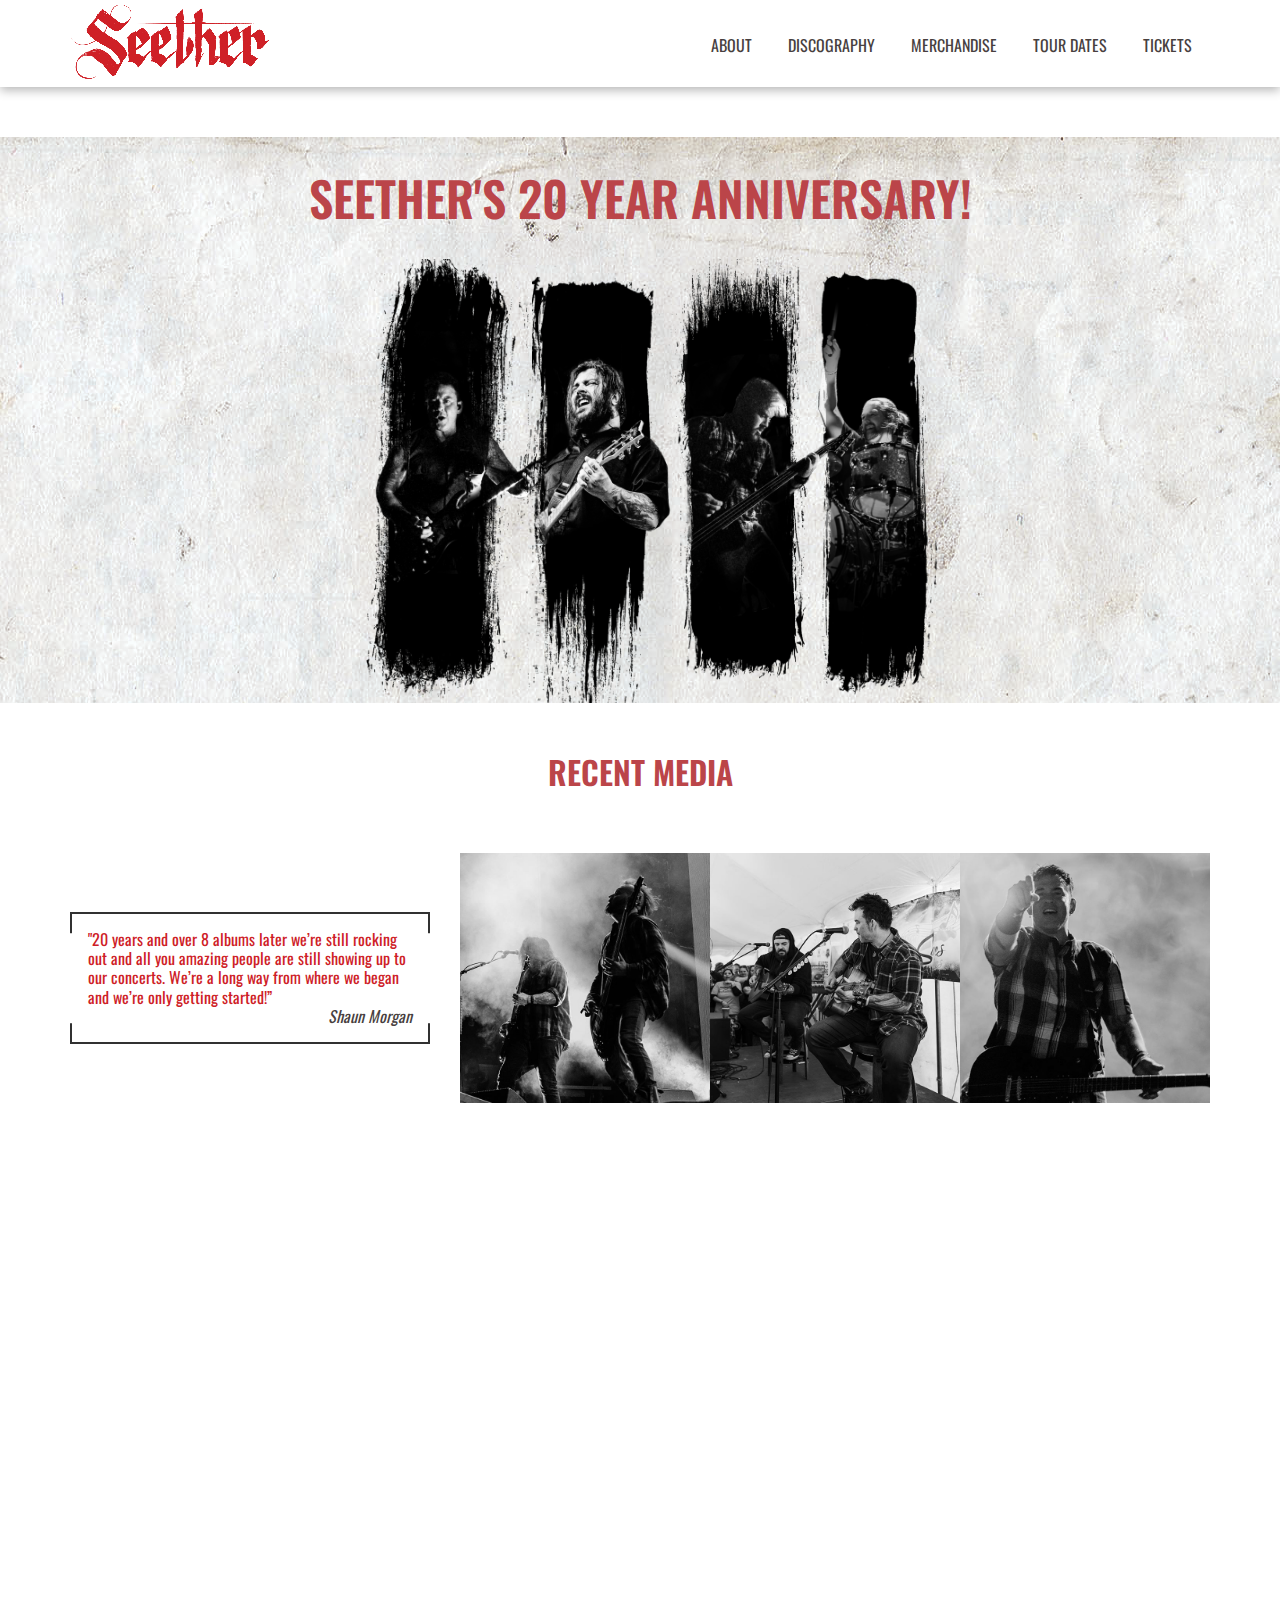
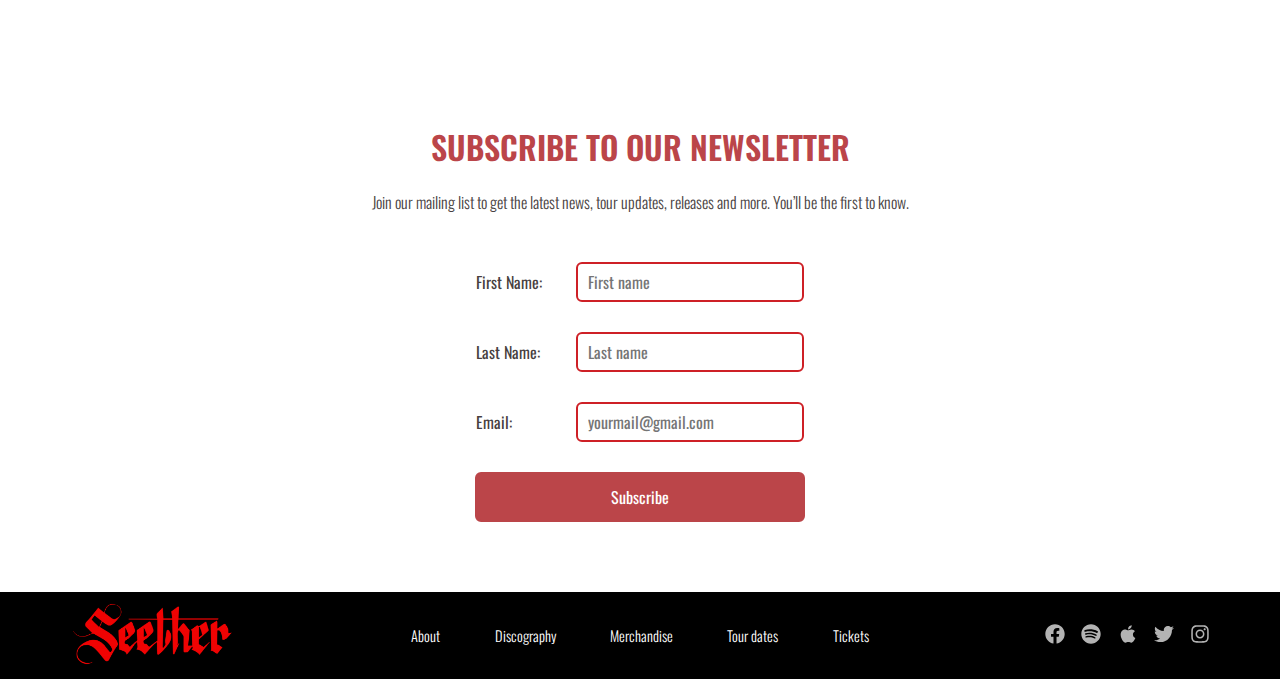
<file: index.html>
<!DOCTYPE html>
<html lang="en">

<head>
  <title>Seether rock band</title>
  <meta charset="UTF-8" />
  <meta name="viewport" content="width=device-width, initial-scale=1">
  <meta http-equiv="X-UA-Compatible" content="ie=edge" />
  <link rel="shortcut icon" href="img/favicon.png" type="image/png">
  <link rel="stylesheet" type="text/css" href="style.css" />
  <link href="https://fonts.googleapis.com/css?family=Oswald:300,400,500&display=swap" rel="stylesheet" />
</head>

<body>
  <header class="header">
    <div class="container">
      <div class="header-contaier">
        <div class="logo">
          <a href="#">
            <img src="img/logo.png" alt="logo" width="200" height="76" />
          </a>
        </div>
        <nav class="header-nav">
          <div class="header-mobile-menu">
            <img src="img/bars-solid.svg" alt="" width="30" height="30">
            <ul>
              <li><a href="#">About</a></li>
              <li><a href="#">Discography</a></li>
              <li><a href="#">Merchandise</a></li>
              <li><a href="#">Tour dates</a></li>
              <li><a href="#">Tickets</a></li>
            </ul>
          </div>
          <ul>
            <li><a href="#">About</a></li>
            <li><a href="#">Discography</a></li>
            <li><a href="#">Merchandise</a></li>
            <li><a href="#">Tour dates</a></li>
            <li><a href="#">Tickets</a></li>
          </ul>
        </nav>
      </div>
    </div>
  </header>
  <div class="main-conent">
    <section class="bg">
      <div class="screen-height">
        <h1 class="heading heading_big">Seether's 20 year anniversary!</h1>
        <div class="band">
          <div class="img-holder guitarist">
            <img src="img/guitarist.png" alt="" class="filter-brightness">
            <div class="band__about">
              <h3>Corey Lowery</h3>
              <p>Guitar</p>
            </div>
          </div>
          <div class="img-holder vocalist">
            <img src="img/vocalist.png" alt="" class="filter-brightness">
            <div class="band__about">
              <h3>Shaun Morgan</h3>
              <p>Vocals/Guitar</p>
            </div>
          </div>
          <div class="img-holder basist">
            <img src="img/basist.png" alt="" class="filter-brightness">
            <div class="band__about">
              <h3>Dale Stewart</h3>
              <p>Bass</p>
            </div>
          </div>
          <div class="img-holder drummer">
            <img src="img/drummer.png" alt="" class="filter-brightness">
            <div class="band__about">
              <h3>John Humphrey</h3>
              <p>Drums</p>
            </div>
          </div>
        </div>
      </div>
    </section>
    <section class="section_margin">
      <div class="container">
        <h2 class="heading heading_mid">Recent media</h2>
        <div class="row">
          <div class="col-12 col-md-4 flex-center">
            <blockquote class="blockquote blockquote_small">
              "20 years and over 8 albums later we’re still rocking out and all you amazing people are still showing up
              to
              our concerts. We’re a long way from where we began and we’re only getting started!”
              <cite>Shaun Morgan</cite>
            </blockquote>
          </div>
          <div class="col-12 col-md-8">
            <div class="photos my-30">
              <div class="photos__item">
                <img src="img/img1.jpg" alt="">
              </div>
              <div class="photos__item">
                <img src="img/img2.jpg" alt="">
              </div>
              <div class="photos__item">
                <img src="img/img3.jpg" alt="">
              </div>
            </div>
          </div>
        </div>
        <div class="yt-video col-12">
          <iframe src="https://www.youtube.com/embed/9_7HILn_12w"
            allow="accelerometer; autoplay; encrypted-media; gyroscope; picture-in-picture" allowfullscreen></iframe>
        </div>
      </div>
    </section>
    <section class="section_margin">
      <div class="container">
        <h2 class="heading heading_mid">Subscribe to our newsletter</h2>
        <p class="text-center">Join our mailing list to get the latest news, tour updates, releases and more. You’ll be
          the first to know.
        </p>
        <form action="#" class="form-holder">
          <div class="form-row">
            <label for="first-name" class="form-label">First Name:</label>
            <input type="text" placeholder="First name" id="first-name" class="form-input">
          </div>
          <div class="form-row">
            <label for="last-name" class="form-label">Last Name:</label>
            <input type="text" placeholder="Last name" id="last-name" class="form-input">
          </div>
          <div class="form-row">
            <label for="email" class="form-label">Email:</label>
            <input type="email" placeholder="yourmail@gmail.com" class="form-input" id="email">
          </div>
          <button type="submit" class="btn">Subscribe</button>
        </form>
      </div>
    </section>
  </div>
  <footer class="footer mt-20">
    <div class="container">
      <div class="row flex-between-center">
        <div class="col-2 col-md-2 logo-wrapper">
          <div class="logo">
            <a href="#">
              <img src="img/792583.png" alt="logo" width="200" height="76" />
            </a>
          </div>
        </div>
        <div class="col-7 col-md-5 footer-nav__wrapper">
          <nav class="footer-nav">
            <ul>
              <li><a href="#">About</a></li>
              <li><a href="#">Discography</a></li>
              <li><a href="#">Merchandise</a></li>
              <li><a href="#">Tour dates</a></li>
              <li><a href="#">Tickets</a></li>
            </ul>
          </nav>
        </div>
        <div class="col-3 col-md-2 social__wrapper">
          <ul class="social">
            <li><a href="https://www.facebook.com/seether" target="_blank"><svg aria-hidden="true" focusable="false"
                  data-prefix="fab" data-icon="facebook" class="svg-inline--fa fa-facebook fa-w-16" role="img"
                  xmlns="http://www.w3.org/2000/svg" viewBox="0 0 512 512">
                  <path fill="currentColor"
                    d="M504 256C504 119 393 8 256 8S8 119 8 256c0 123.78 90.69 226.38 209.25 245V327.69h-63V256h63v-54.64c0-62.15 37-96.48 93.67-96.48 27.14 0 55.52 4.84 55.52 4.84v61h-31.28c-30.8 0-40.41 19.12-40.41 38.73V256h68.78l-11 71.69h-57.78V501C413.31 482.38 504 379.78 504 256z">
                  </path>
                </svg>
              </a></li>
            <li><a href="https://open.spotify.com/artist/6B5c4sch27tWHAGdarpPaW?si=mS6Y9WP8RYO1DmvcekiK2Q"
                target="_blank"><svg aria-hidden="true" focusable="false" data-prefix="fab" data-icon="spotify"
                  class="svg-inline--fa fa-spotify fa-w-16" role="img" xmlns="http://www.w3.org/2000/svg"
                  viewBox="0 0 496 512">
                  <path fill="currentColor"
                    d="M248 8C111.1 8 0 119.1 0 256s111.1 248 248 248 248-111.1 248-248S384.9 8 248 8zm100.7 364.9c-4.2 0-6.8-1.3-10.7-3.6-62.4-37.6-135-39.2-206.7-24.5-3.9 1-9 2.6-11.9 2.6-9.7 0-15.8-7.7-15.8-15.8 0-10.3 6.1-15.2 13.6-16.8 81.9-18.1 165.6-16.5 237 26.2 6.1 3.9 9.7 7.4 9.7 16.5s-7.1 15.4-15.2 15.4zm26.9-65.6c-5.2 0-8.7-2.3-12.3-4.2-62.5-37-155.7-51.9-238.6-29.4-4.8 1.3-7.4 2.6-11.9 2.6-10.7 0-19.4-8.7-19.4-19.4s5.2-17.8 15.5-20.7c27.8-7.8 56.2-13.6 97.8-13.6 64.9 0 127.6 16.1 177 45.5 8.1 4.8 11.3 11 11.3 19.7-.1 10.8-8.5 19.5-19.4 19.5zm31-76.2c-5.2 0-8.4-1.3-12.9-3.9-71.2-42.5-198.5-52.7-280.9-29.7-3.6 1-8.1 2.6-12.9 2.6-13.2 0-23.3-10.3-23.3-23.6 0-13.6 8.4-21.3 17.4-23.9 35.2-10.3 74.6-15.2 117.5-15.2 73 0 149.5 15.2 205.4 47.8 7.8 4.5 12.9 10.7 12.9 22.6 0 13.6-11 23.3-23.2 23.3z">
                  </path>
                </svg>
              </a></li>
            <li><a href="https://itunes.apple.com/us/artist/seether/92713141" target="_blank">

                <svg aria-hidden="true" focusable="false" data-prefix="fab" data-icon="apple"
                  class="svg-inline--fa fa-apple fa-w-12" role="img" xmlns="http://www.w3.org/2000/svg"
                  viewBox="0 0 384 512">
                  <path fill="currentColor"
                    d="M318.7 268.7c-.2-36.7 16.4-64.4 50-84.8-18.8-26.9-47.2-41.7-84.7-44.6-35.5-2.8-74.3 20.7-88.5 20.7-15 0-49.4-19.7-76.4-19.7C63.3 141.2 4 184.8 4 273.5q0 39.3 14.4 81.2c12.8 36.7 59 126.7 107.2 125.2 25.2-.6 43-17.9 75.8-17.9 31.8 0 48.3 17.9 76.4 17.9 48.6-.7 90.4-82.5 102.6-119.3-65.2-30.7-61.7-90-61.7-91.9zm-56.6-164.2c27.3-32.4 24.8-61.9 24-72.5-24.1 1.4-52 16.4-67.9 34.9-17.5 19.8-27.8 44.3-25.6 71.9 26.1 2 49.9-11.4 69.5-34.3z">
                  </path>
                </svg></a></li>
            <li><a href="https://twitter.com/seether" target="_blank"><svg aria-hidden="true" focusable="false"
                  data-prefix="fab" data-icon="twitter" class="svg-inline--fa fa-twitter fa-w-16" role="img"
                  xmlns="http://www.w3.org/2000/svg" viewBox="0 0 512 512">
                  <path fill="currentColor"
                    d="M459.37 151.716c.325 4.548.325 9.097.325 13.645 0 138.72-105.583 298.558-298.558 298.558-59.452 0-114.68-17.219-161.137-47.106 8.447.974 16.568 1.299 25.34 1.299 49.055 0 94.213-16.568 130.274-44.832-46.132-.975-84.792-31.188-98.112-72.772 6.498.974 12.995 1.624 19.818 1.624 9.421 0 18.843-1.3 27.614-3.573-48.081-9.747-84.143-51.98-84.143-102.985v-1.299c13.969 7.797 30.214 12.67 47.431 13.319-28.264-18.843-46.781-51.005-46.781-87.391 0-19.492 5.197-37.36 14.294-52.954 51.655 63.675 129.3 105.258 216.365 109.807-1.624-7.797-2.599-15.918-2.599-24.04 0-57.828 46.782-104.934 104.934-104.934 30.213 0 57.502 12.67 76.67 33.137 23.715-4.548 46.456-13.32 66.599-25.34-7.798 24.366-24.366 44.833-46.132 57.827 21.117-2.273 41.584-8.122 60.426-16.243-14.292 20.791-32.161 39.308-52.628 54.253z">
                  </path>
                </svg>
              </a></li>
            <li><a href="https://www.instagram.com/seether/" target="_blank"><svg aria-hidden="true" focusable="false"
                  data-prefix="fab" data-icon="instagram" class="svg-inline--fa fa-instagram fa-w-14" role="img"
                  xmlns="http://www.w3.org/2000/svg" viewBox="0 0 448 512">
                  <path fill="currentColor"
                    d="M224.1 141c-63.6 0-114.9 51.3-114.9 114.9s51.3 114.9 114.9 114.9S339 319.5 339 255.9 287.7 141 224.1 141zm0 189.6c-41.1 0-74.7-33.5-74.7-74.7s33.5-74.7 74.7-74.7 74.7 33.5 74.7 74.7-33.6 74.7-74.7 74.7zm146.4-194.3c0 14.9-12 26.8-26.8 26.8-14.9 0-26.8-12-26.8-26.8s12-26.8 26.8-26.8 26.8 12 26.8 26.8zm76.1 27.2c-1.7-35.9-9.9-67.7-36.2-93.9-26.2-26.2-58-34.4-93.9-36.2-37-2.1-147.9-2.1-184.9 0-35.8 1.7-67.6 9.9-93.9 36.1s-34.4 58-36.2 93.9c-2.1 37-2.1 147.9 0 184.9 1.7 35.9 9.9 67.7 36.2 93.9s58 34.4 93.9 36.2c37 2.1 147.9 2.1 184.9 0 35.9-1.7 67.7-9.9 93.9-36.2 26.2-26.2 34.4-58 36.2-93.9 2.1-37 2.1-147.8 0-184.8zM398.8 388c-7.8 19.6-22.9 34.7-42.6 42.6-29.5 11.7-99.5 9-132.1 9s-102.7 2.6-132.1-9c-19.6-7.8-34.7-22.9-42.6-42.6-11.7-29.5-9-99.5-9-132.1s-2.6-102.7 9-132.1c7.8-19.6 22.9-34.7 42.6-42.6 29.5-11.7 99.5-9 132.1-9s102.7-2.6 132.1 9c19.6 7.8 34.7 22.9 42.6 42.6 11.7 29.5 9 99.5 9 132.1s2.7 102.7-9 132.1z">
                  </path>
                </svg>
              </a></li>
          </ul>
        </div>
      </div>
    </div>
  </footer>
</body>

</html>
</file>
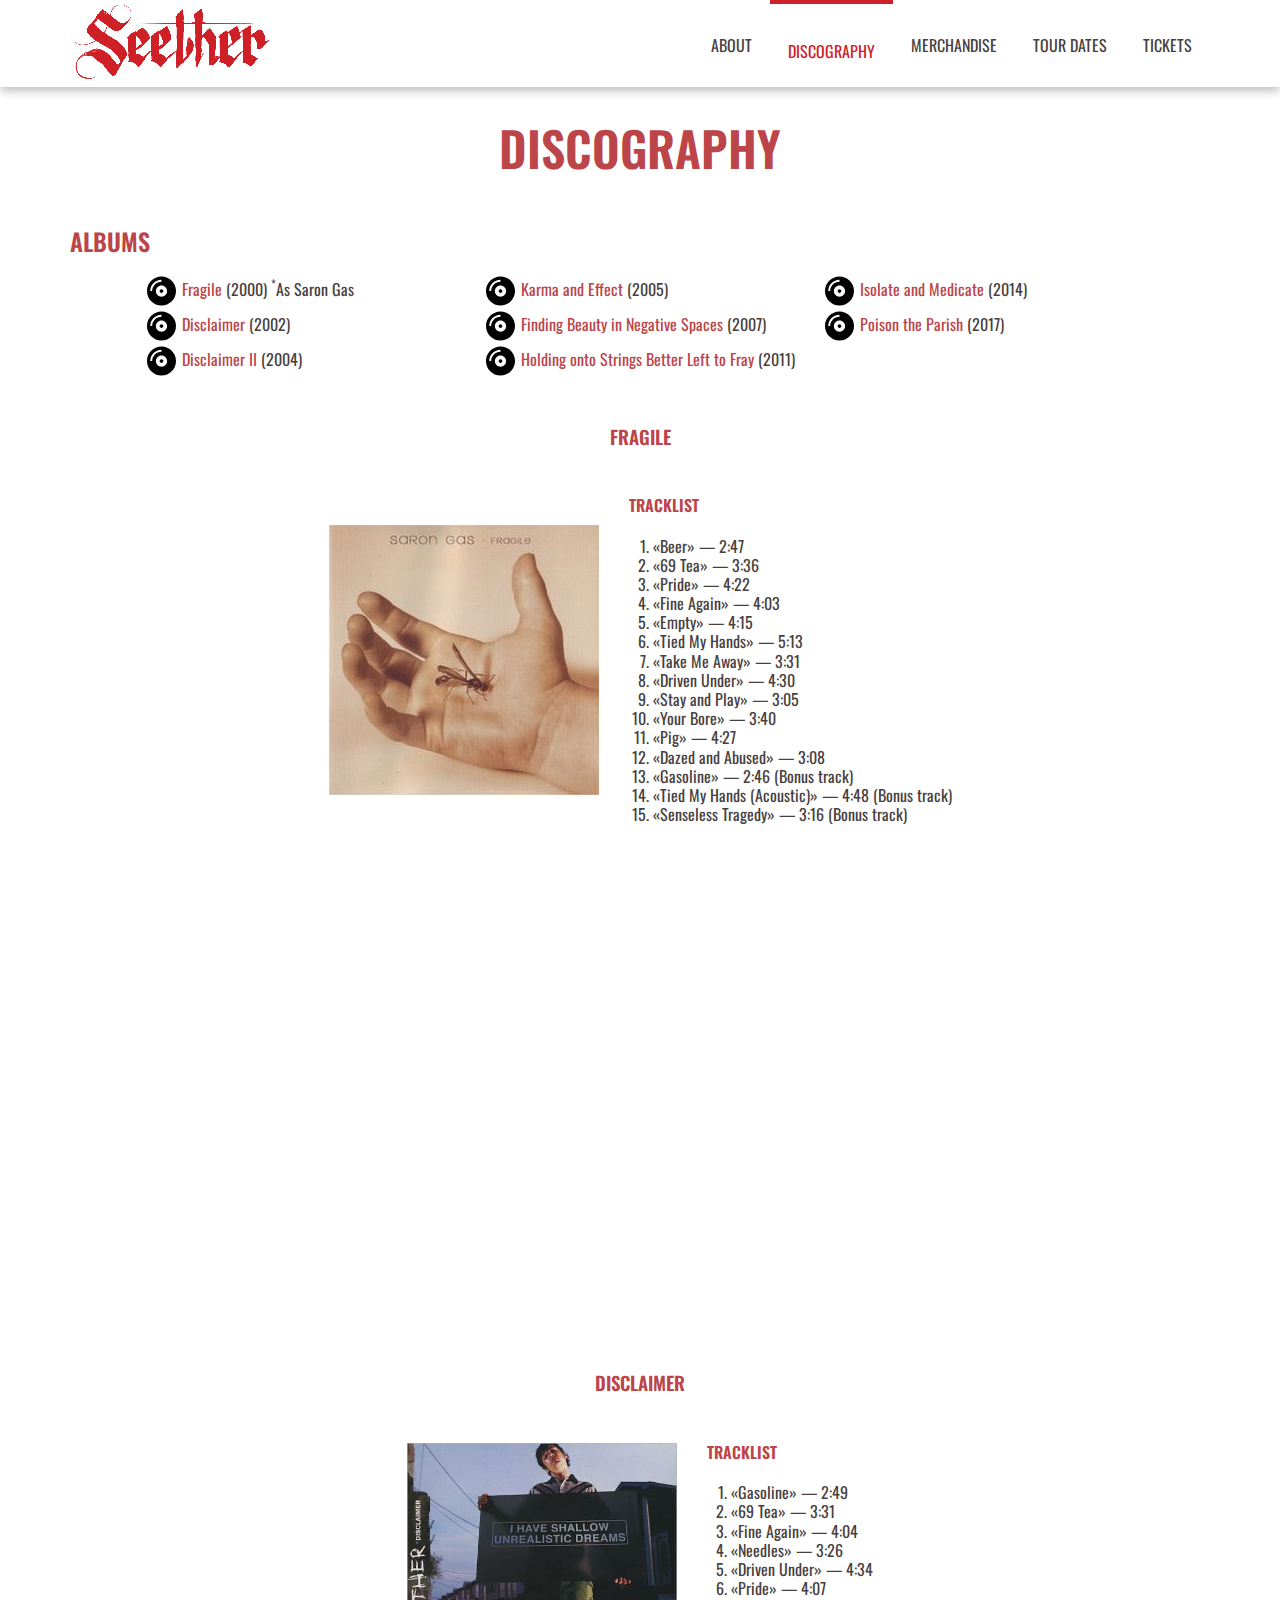
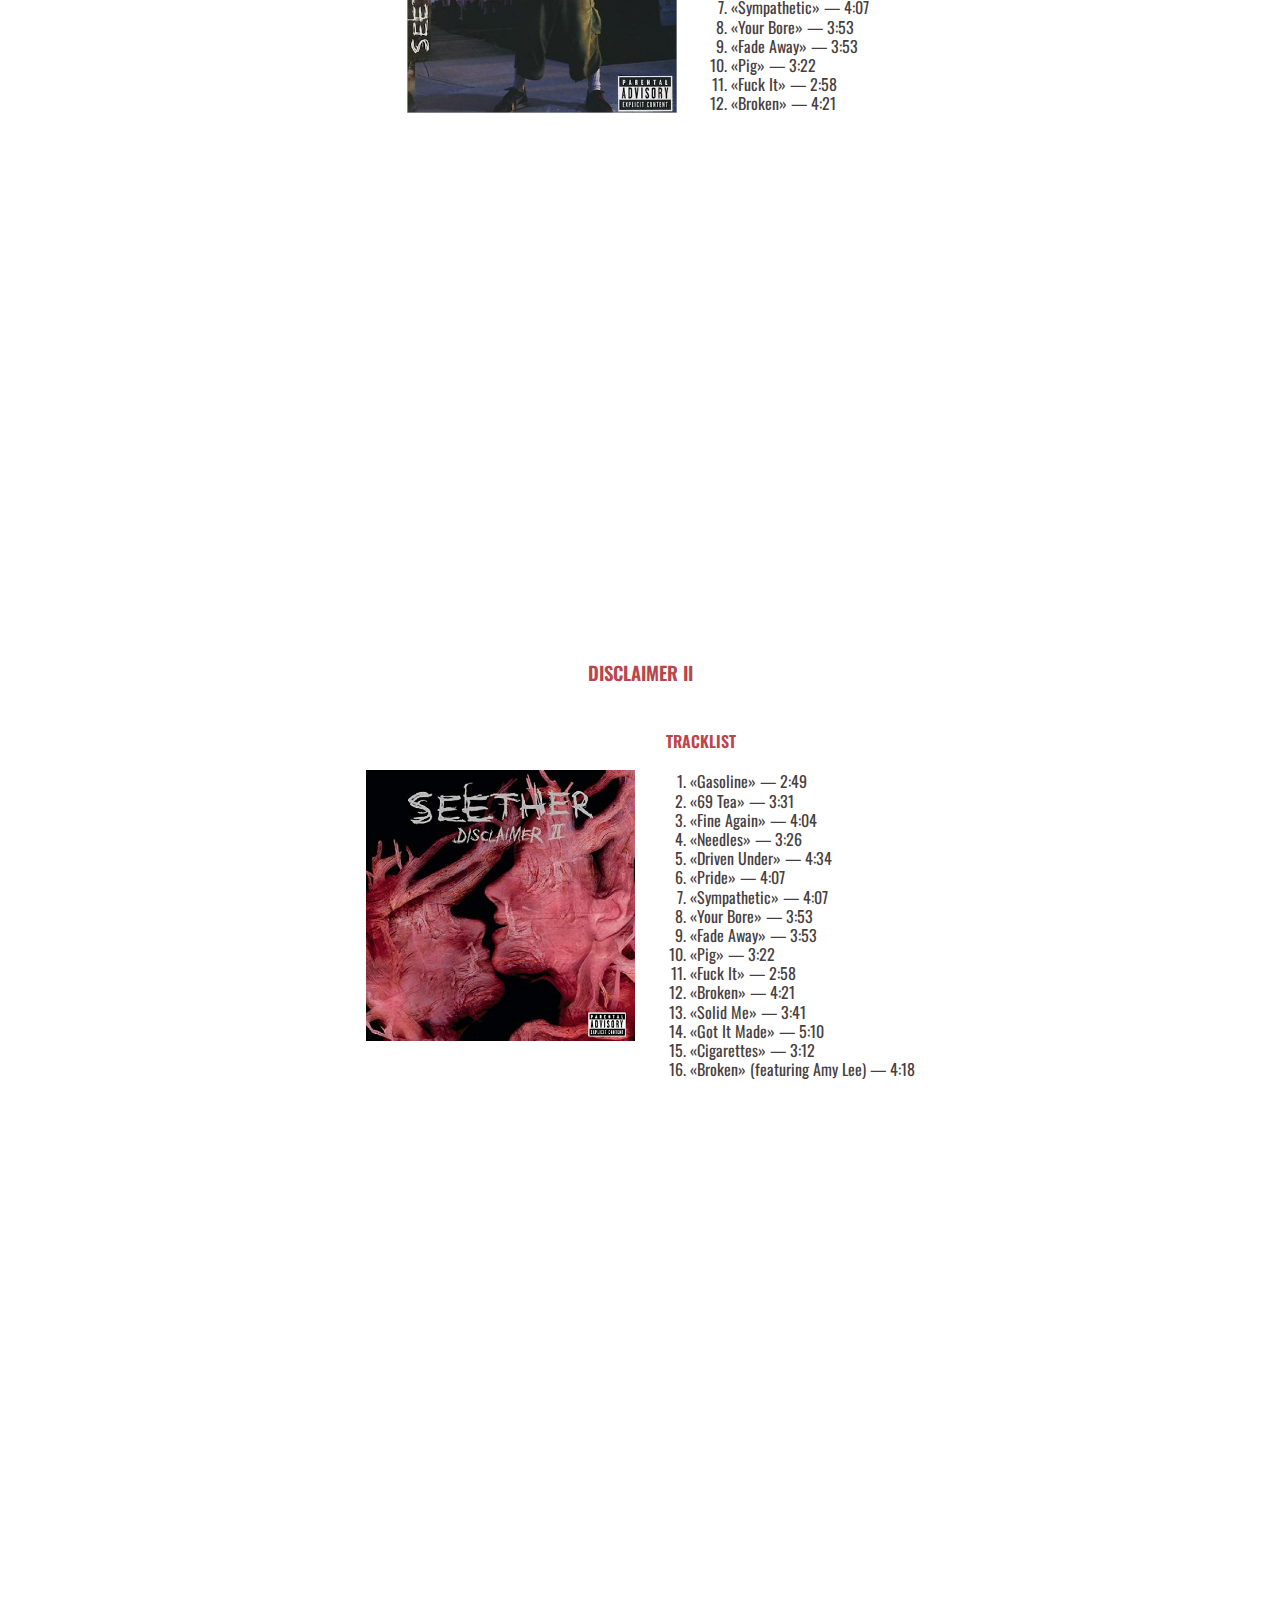
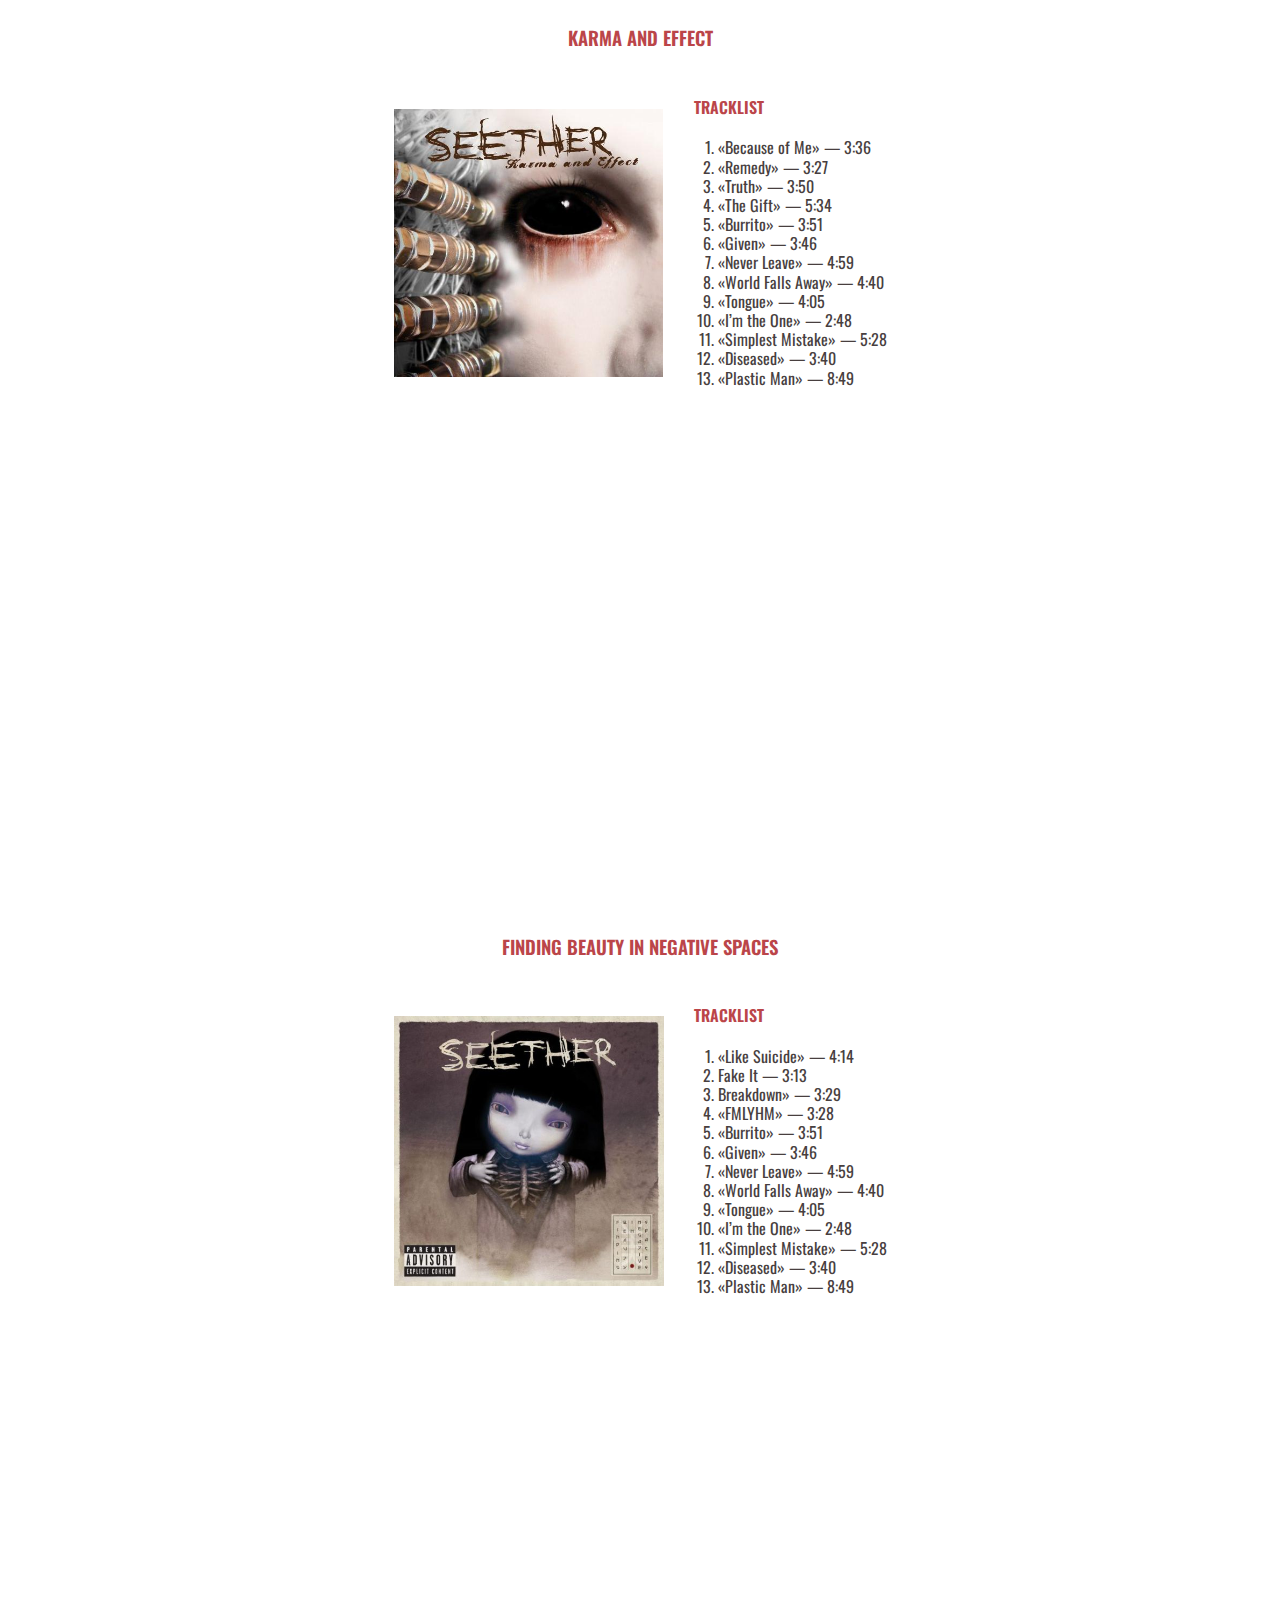
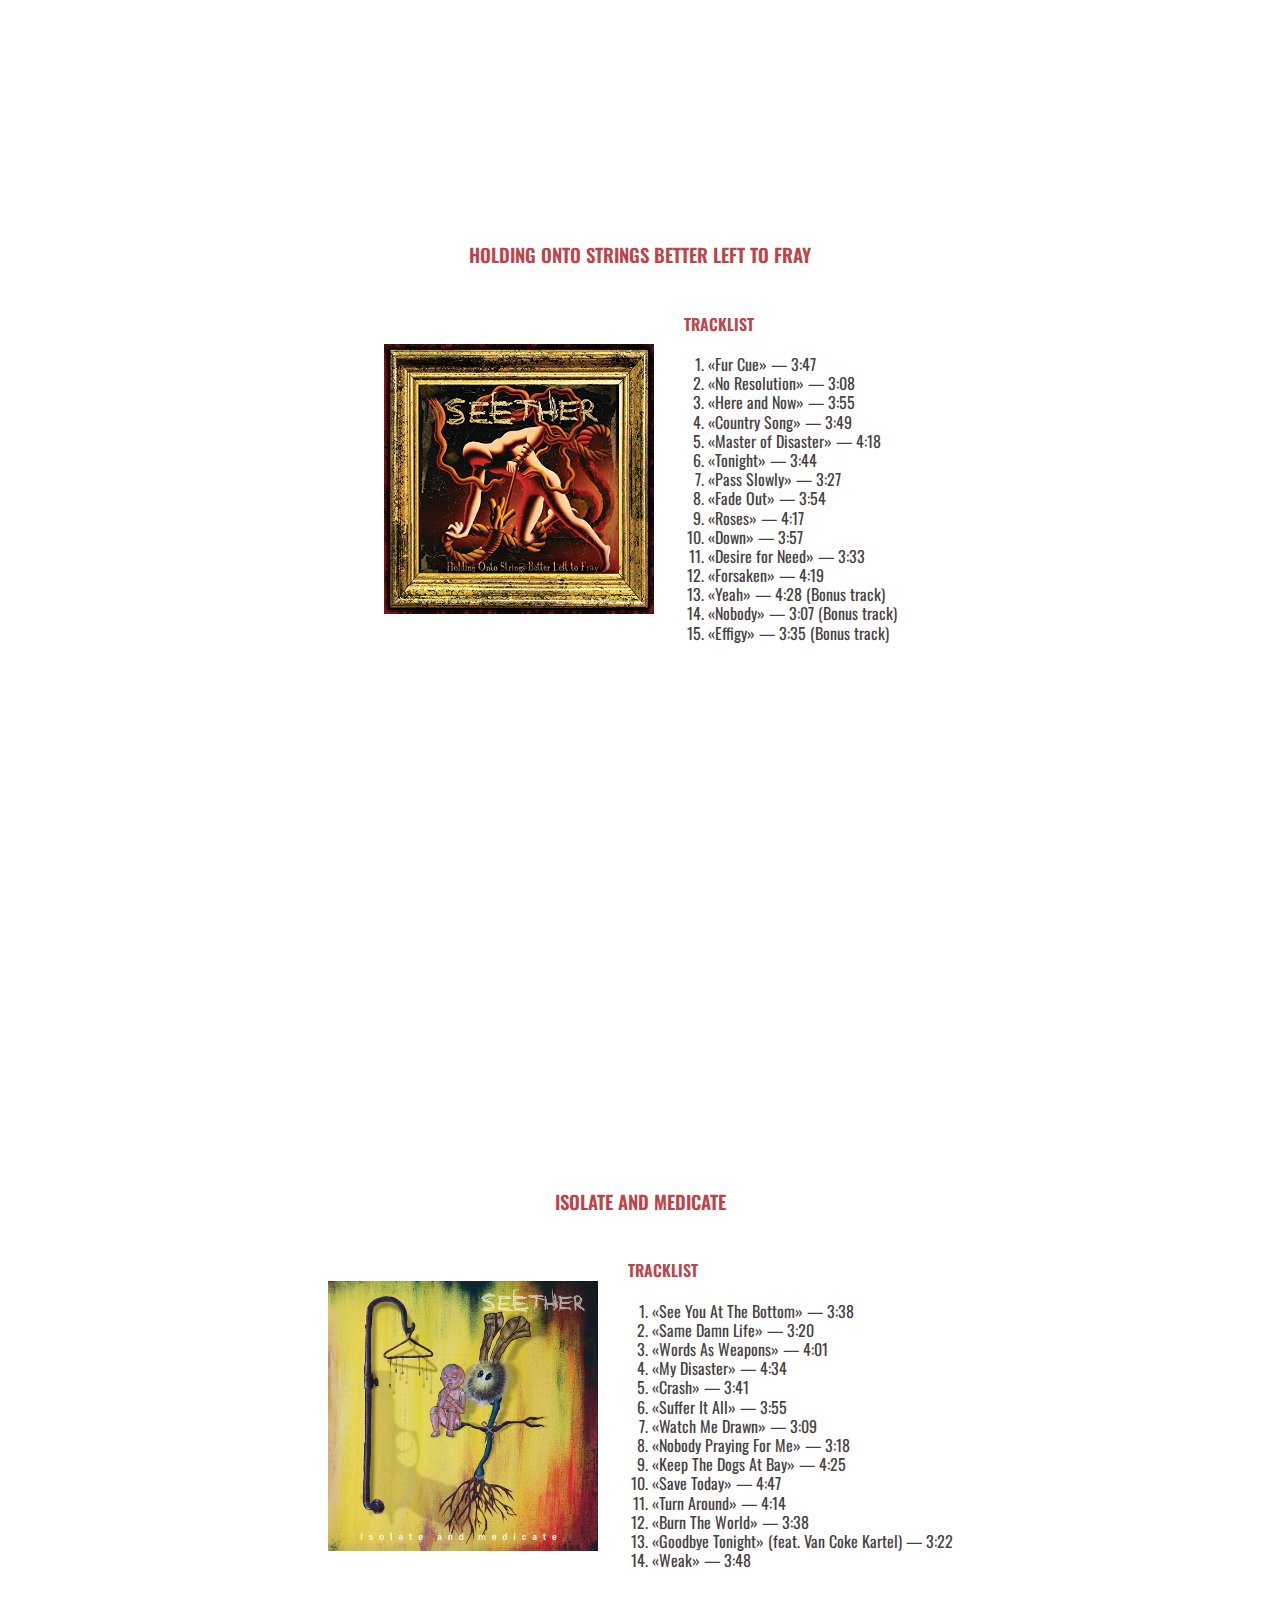
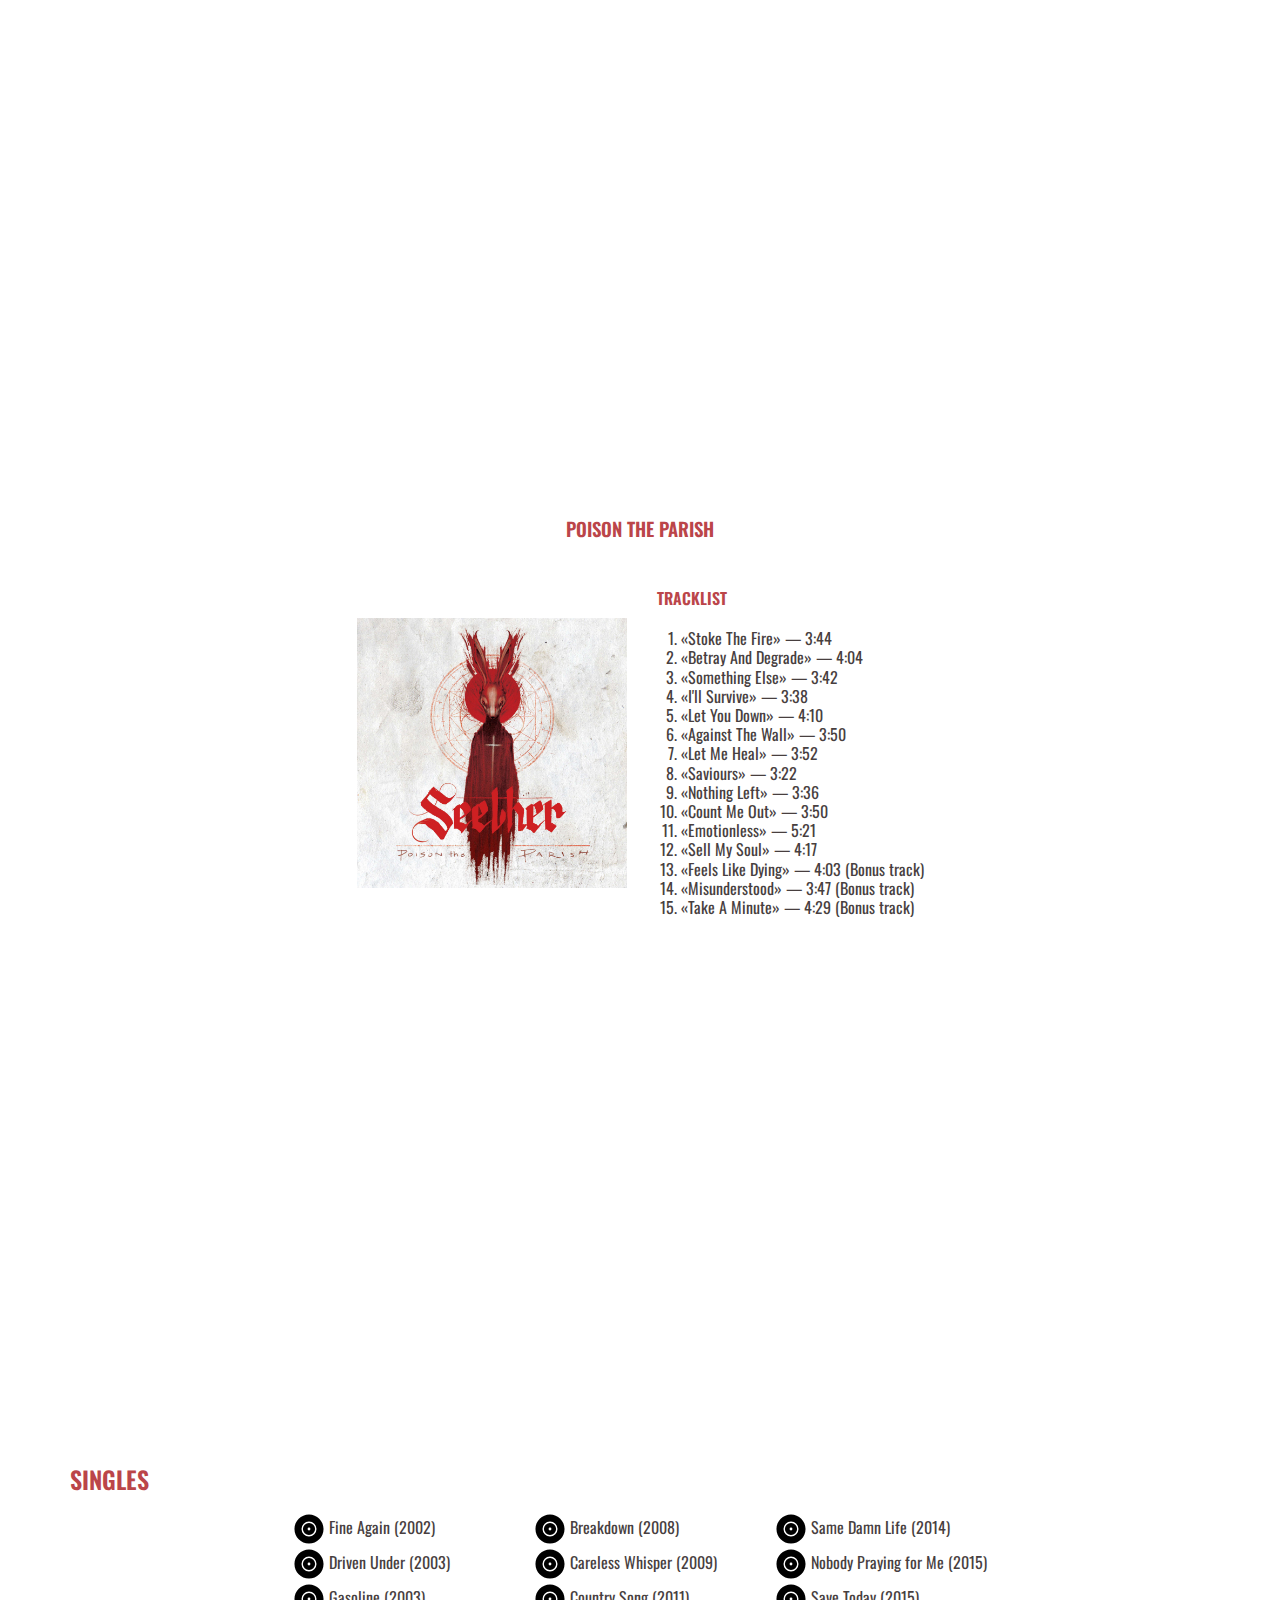
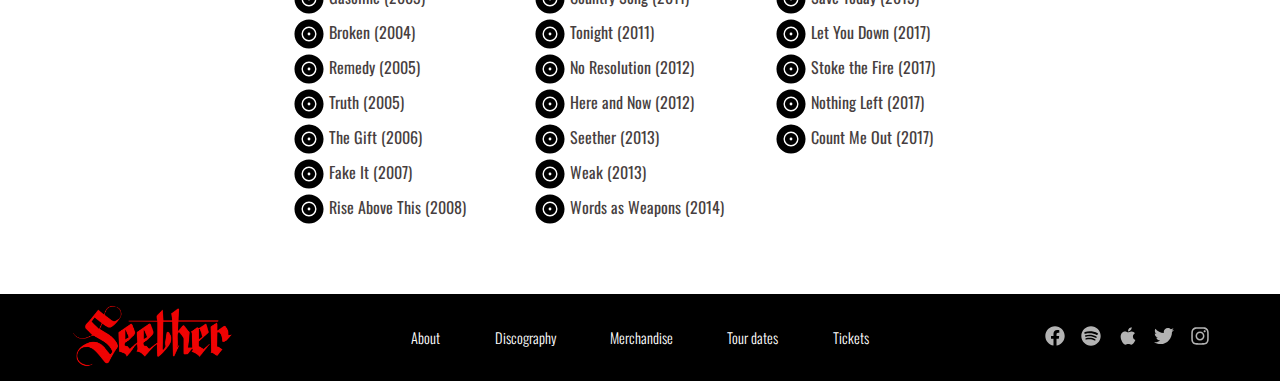
<file: discography.html>
<!DOCTYPE html>
<html lang="en">

<head>
  <title>Seether | Discography</title>
  <meta charset="UTF-8" />
  <meta name="viewport" content="width=device-width, initial-scale=1">
  <meta http-equiv="X-UA-Compatible" content="ie=edge" />
  <link rel="shortcut icon" href="img/favicon.png" type="image/png">
  <link rel="stylesheet" type="text/css" href="style.css" />
  <link href="https://fonts.googleapis.com/css?family=Oswald:300,400,500,600&display=swap" rel="stylesheet" />
</head>

<body>
  <header class="header">
    <div class="container">
      <div class="header-contaier">
        <div class="logo">
          <a href="index.html">
            <img src="img/logo.png" alt="logo" width="200" height="76" />
          </a>
        </div>
        <nav class="header-nav">
          <div class="header-mobile-menu">
            <img src="img/bars-solid.svg" alt="" width="30" height="30">
            <ul>
              <li><a href="about.html">About</a></li>
              <li><a href="discography.html" class="header-nav__link--active">Discography</a></li>
              <li><a href="merchandise.html">Merchandise</a></li>
              <li><a href="tour_dates.html">Tour dates</a></li>
              <li><a href="tickets.html">Tickets</a></li>
            </ul>
          </div>
          <ul>
            <li><a href="about.html">About</a></li>
            <li><a href="discography.html" class="header-nav__link--active">Discography</a></li>
            <li><a href="merchandise.html">Merchandise</a></li>
            <li><a href="tour_dates.html">Tour dates</a></li>
            <li><a href="tickets.html">Tickets</a></li>
          </ul>
        </nav>
      </div>
    </div>
  </header>
  <div class="main-conent">
    <div class="container">
      <h1 class="heading heading_big">Discography</h1>

      <section>
        <h2 class="heading heading--textleft">Albums</h2>
        <div class="column-align-items-center">
          <ul class="discography">
            <li><a href="#fragile">Fragile</a> (2000) <sup>*</sup>As Saron Gas</li>
            <li><a href="#disclaimer">Disclaimer</a> (2002)</li>
            <li><a href="#disclaimer2">Disclaimer II</a> (2004)</li>
            <li><a href="#karma">Karma and Effect</a> (2005)</li>
            <li><a href="#finding_beauty">Finding Beauty in Negative Spaces</a> (2007)</li>
            <li><a href="#holding">Holding onto Strings Better Left to Fray</a> (2011)</li>
            <li><a href="#isolate">Isolate and Medicate</a> (2014)</li>
            <li><a href="#poison">Poison the Parish</a> (2017)</li>
          </ul>
        </div>
        <section class="section_margin">
          <h3 class="heading"><a id="fragile"></a>Fragile</h3>
          <div class="album-wrap">
            <div class="album-description">
              <img src="img/Fragile.jpeg" alt="Fragile album cover" class="album-img">
            </div>
            <div class="tracklist">
              <h4 class="heading heading--textleft">Tracklist</h4>
              <ol>
                <li>«Beer»&nbsp;— 2:47</li>
                <li>«69 Tea»&nbsp;— 3:36</li>
                <li>«Pride»&nbsp;— 4:22</li>
                <li>«Fine Again»&nbsp;— 4:03</li>
                <li>«Empty»&nbsp;— 4:15</li>
                <li>«Tied My Hands»&nbsp;— 5:13</li>
                <li>«Take Me Away»&nbsp;— 3:31</li>
                <li>«Driven Under»&nbsp;— 4:30</li>
                <li>«Stay and Play»&nbsp;— 3:05</li>
                <li>«Your Bore»&nbsp;— 3:40</li>
                <li>«Pig»&nbsp;— 4:27</li>
                <li>«Dazed and Abused»&nbsp;— 3:08</li>
                <li>«Gasoline»&nbsp;— 2:46 (Bonus track)</li>
                <li>«Tied My Hands (Acoustic)»&nbsp;— 4:48 (Bonus track)</li>
                <li>«Senseless Tragedy»&nbsp;— 3:16 (Bonus track)</li>
              </ol>
            </div>
          </div>
          <div class="yt-video yt-video--small">
            <iframe src="https://www.youtube.com/embed/QkJzemljk8s"
              allow="accelerometer; autoplay; encrypted-media; gyroscope; picture-in-picture" allowfullscreen></iframe>
          </div>
        </section>
        <section class="section_margin">
          <h3 class="heading"><a id="disclaimer"></a>Disclaimer</h3>
          <div class="album-wrap">
            <div class="album-description">
              <img src="img/disclaimer.jpg" alt="Disclaimer album cover" class="album-img">
            </div>
            <div class="tracklist">
              <h4 class="heading heading--textleft">Tracklist</h4>
              <ol>
                <li>«Gasoline»&nbsp;— 2:49</li>
                <li>«69 Tea»&nbsp;— 3:31</li>
                <li>«Fine Again»&nbsp;— 4:04</li>
                <li>«Needles»&nbsp;— 3:26</li>
                <li>«Driven Under»&nbsp;— 4:34</li>
                <li>«Pride»&nbsp;— 4:07</li>
                <li>«Sympathetic»&nbsp;— 4:07</li>
                <li>«Your Bore»&nbsp;— 3:53</li>
                <li>«Fade Away»&nbsp;— 3:53</li>
                <li>«Pig»&nbsp;— 3:22</li>
                <li>«Fuck It»&nbsp;— 2:58</li>
                <li>«Broken»&nbsp;— 4:21</li>
              </ol>
            </div>
          </div>
          <div class="yt-video yt-video--small">
            <iframe src="https://www.youtube.com/embed/mF53On_P7qI"
              allow="accelerometer; autoplay; encrypted-media; gyroscope; picture-in-picture" allowfullscreen></iframe>
          </div>
        </section>
        <section>
          <h3 class="heading"><a id="disclaimer2"></a>Disclaimer II</h3>
          <div class="album-wrap">
            <div class="album-description">
              <img src="img/disclaimer2.jpg" alt="Disclaimer II album cover" class="album-img">
            </div>
            <div class="tracklist">
              <h4 class="heading heading--textleft">Tracklist</h4>
              <ol>
                <li>«Gasoline»&nbsp;— 2:49</li>
                <li>«69 Tea»&nbsp;— 3:31</li>
                <li>«Fine Again»&nbsp;— 4:04</li>
                <li>«Needles»&nbsp;— 3:26</li>
                <li>«Driven Under»&nbsp;— 4:34</li>
                <li>«Pride»&nbsp;— 4:07</li>
                <li>«Sympathetic»&nbsp;— 4:07</li>
                <li>«Your Bore»&nbsp;— 3:53</li>
                <li>«Fade Away»&nbsp;— 3:53</li>
                <li>«Pig»&nbsp;— 3:22</li>
                <li>«Fuck It»&nbsp;— 2:58</li>
                <li>«Broken»&nbsp;— 4:21</li>
                <li>«Solid Me»&nbsp;— 3:41</li>
                <li>«Got It Made»&nbsp;— 5:10</li>
                <li>«Cigarettes»&nbsp;— 3:12</li>
                <li>«Broken» (featuring Amy Lee)&nbsp;— 4:18</li>
              </ol>
            </div>
          </div>
          <div class="yt-video yt-video--small">
            <iframe src="https://www.youtube.com/embed/ET3-t1jFmo0"
              allow="accelerometer; autoplay; encrypted-media; gyroscope; picture-in-picture" allowfullscreen></iframe>
          </div>
        </section>
        <section>
          <h3 class="heading"><a id="karma"></a>Karma and Effect</h3>
          <div class="album-wrap">
            <div class="album-description">
              <img src="img/Seether_Karma_And_Effect.jpeg" alt="Karma and Effect album cover" class="album-img">
            </div>
            <div class="tracklist">
              <h4 class="heading heading--textleft">Tracklist</h4>
              <ol>
                <li>«Because of Me»&nbsp;— 3:36</li>
                <li>«Remedy»&nbsp;— 3:27</li>
                <li>«Truth»&nbsp;— 3:50</li>
                <li>«The Gift»&nbsp;— 5:34</li>
                <li>«Burrito»&nbsp;— 3:51</li>
                <li>«Given»&nbsp;— 3:46</li>
                <li>«Never Leave»&nbsp;— 4:59</li>
                <li>«World Falls Away»&nbsp;— 4:40</li>
                <li>«Tongue»&nbsp;— 4:05</li>
                <li>«I’m the One»&nbsp;— 2:48</li>
                <li>«Simplest Mistake»&nbsp;— 5:28</li>
                <li>«Diseased»&nbsp;— 3:40</li>
                <li>«Plastic Man»&nbsp;— 8:49</li>
              </ol>
            </div>
          </div>
          <div class="yt-video yt-video--small">
            <iframe src="https://www.youtube.com/embed/vJUuzAnaWp0"
              allow="accelerometer; autoplay; encrypted-media; gyroscope; picture-in-picture" allowfullscreen></iframe>
          </div>
        </section>
        <section>
          <h3 class="heading"><a id="finding_beauty"></a>Finding Beauty in negative spaces</h3>
          <div class="album-wrap">
            <div class="album-description">
              <img src="img/finding_beauty.jpg" alt="Finding Beauty in negative spaces album cover" class="album-img">
            </div>
            <div class="tracklist">
              <h4 class="heading heading--textleft">Tracklist</h4>
              <ol>
                <li>«Like Suicide»&nbsp;— 4:14</li>
                <li>Fake It&nbsp;— 3:13</li>
                <li>Breakdown»&nbsp;— 3:29</li>
                <li>«FMLYHM»&nbsp;— 3:28</li>
                <li>«Burrito»&nbsp;— 3:51</li>
                <li>«Given»&nbsp;— 3:46</li>
                <li>«Never Leave»&nbsp;— 4:59</li>
                <li>«World Falls Away»&nbsp;— 4:40</li>
                <li>«Tongue»&nbsp;— 4:05</li>
                <li>«I’m the One»&nbsp;— 2:48</li>
                <li>«Simplest Mistake»&nbsp;— 5:28</li>
                <li>«Diseased»&nbsp;— 3:40</li>
                <li>«Plastic Man»&nbsp;— 8:49</li>
              </ol>
            </div>
          </div>
          <div class="yt-video yt-video--small">
            <iframe src="https://www.youtube.com/embed/BDKM181eTsM"
              allow="accelerometer; autoplay; encrypted-media; gyroscope; picture-in-picture" allowfullscreen></iframe>
          </div>
        </section>
        <section>
          <h3 class="heading"><a id="holding">Holding onto Strings Better Left to Fray</a></h3>
          <div class="album-wrap">
            <div class="album-description">
              <img src="img/Holding.jpg" alt="Holding album cover" class="album-img">
            </div>
            <div class="tracklist">
              <h4 class="heading heading--textleft">Tracklist</h4>
              <ol>
                <li>«Fur Cue» — 3:47</li>
                <li>«No Resolution» — 3:08</li>
                <li>«Here and Now» — 3:55</li>
                <li>«Country Song» — 3:49</li>
                <li>«Master of Disaster» — 4:18</li>
                <li>«Tonight» — 3:44</li>
                <li>«Pass Slowly» — 3:27</li>
                <li>«Fade Out» — 3:54</li>
                <li>«Roses» — 4:17</li>
                <li>«Down» — 3:57</li>
                <li>«Desire for Need» — 3:33</li>
                <li>«Forsaken» — 4:19</li>
                <li>«Yeah» — 4:28 (Bonus track)</li>
                <li>«Nobody» — 3:07 (Bonus track)</li>
                <li>«Effigy» — 3:35 (Bonus track)</li>
              </ol>
            </div>
          </div>
          <div class="yt-video yt-video--small">
            <iframe src="https://www.youtube.com/embed/yPpbA4zru1o"
              allow="accelerometer; autoplay; encrypted-media; gyroscope; picture-in-picture" allowfullscreen></iframe>
          </div>
        </section>
        <section>
          <h3 class="heading"><a id="isolate">Isolate and Medicate</a></h3>
          <div class="album-wrap">
            <div class="album-description">
              <img src="img/Isolate.jpg" alt="Isolate and Medicate album cover" class="album-img">
            </div>
            <div class="tracklist">
              <h4 class="heading heading--textleft">Tracklist</h4>
              <ol>
                <li>«See You At The Bottom» — 3:38</li>
                <li>«Same Damn Life» — 3:20</li>
                <li>«Words As Weapons» — 4:01</li>
                <li>«My Disaster» — 4:34</li>
                <li>«Crash» — 3:41</li>
                <li>«Suffer It All» — 3:55</li>
                <li>«Watch Me Drawn» — 3:09</li>
                <li>«Nobody Praying For Me» — 3:18</li>
                <li>«Keep The Dogs At Bay» — 4:25</li>
                <li>«Save Today» — 4:47</li>
                <li>«Turn Around» — 4:14</li>
                <li>«Burn The World» — 3:38</li>
                <li>«Goodbye Tonight» (feat. Van Coke Kartel) — 3:22</li>
                <li>«Weak» — 3:48</li>
              </ol>
            </div>
          </div>
          <div class="yt-video yt-video--small">
            <iframe src="https://www.youtube.com/embed/Z3_lIPESVTw"
              allow="accelerometer; autoplay; encrypted-media; gyroscope; picture-in-picture" allowfullscreen></iframe>
          </div>
        </section>
        <section>
          <h3 class="heading"><a id="poison">Poison the Parish</a></h3>
          <div class="album-wrap">
            <div class="album-description">
              <img src="img/poison.jpg" alt="Poison the Parish album cover" class="album-img">
            </div>
            <div class="tracklist">
              <h4 class="heading heading--textleft">Tracklist</h4>
              <ol>
                <li>«Stoke The Fire» — 3:44</li>
                <li>«Betray And Degrade» — 4:04</li>
                <li>«Something Else» — 3:42</li>
                <li>«I'll Survive» — 3:38</li>
                <li>«Let You Down» — 4:10</li>
                <li>«Against The Wall» — 3:50</li>
                <li>«Let Me Heal» — 3:52</li>
                <li>«Saviours» — 3:22</li>
                <li>«Nothing Left» — 3:36</li>
                <li>«Count Me Out» — 3:50</li>
                <li>«Emotionless» — 5:21</li>
                <li>«Sell My Soul» — 4:17</li>
                <li>«Feels Like Dying» — 4:03 (Bonus track)</li>
                <li>«Misunderstood» — 3:47 (Bonus track)</li>
                <li>«Take A Minute» — 4:29 (Bonus track)</li>
              </ol>
            </div>
          </div>
          <div class="yt-video yt-video--small">
            <iframe src="https://www.youtube.com/embed/Gp8lDW2LUM0"
              allow="accelerometer; autoplay; encrypted-media; gyroscope; picture-in-picture" allowfullscreen></iframe>
          </div>
        </section>
      </section>
      <section>
        <h2 class="heading heading--textleft">Singles</h2>
        <div class="column-align-items-center">
          <ul class="singles">
            <li>Fine Again (2002)</li>
            <li>Driven Under (2003)</li>
            <li>Gasoline (2003)</li>
            <li>Broken (2004)</li>
            <li>Remedy (2005)</li>
            <li>Truth (2005)</li>
            <li>The Gift (2006)</li>
            <li>Fake It (2007)</li>
            <li>Rise Above This (2008)</li>
            <li>Breakdown (2008)</li>
            <li>Careless Whisper (2009)</li>
            <li>Country Song (2011)</li>
            <li>Tonight (2011)</li>
            <li>No Resolution (2012)</li>
            <li>Here and Now (2012)</li>
            <li>Seether (2013)</li>
            <li>Weak (2013)</li>
            <li>Words as Weapons (2014)</li>
            <li>Same Damn Life (2014)</li>
            <li>Nobody Praying for Me (2015)</li>
            <li>Save Today (2015)</li>
            <li>Let You Down (2017)</li>
            <li>Stoke the Fire (2017)</li>
            <li>Nothing Left (2017)</li>
            <li>Count Me Out (2017)</li>
          </ul>
        </div>
      </section>

    </div>
  </div>
  <footer class="footer mt-20">
    <div class="container">
      <div class="row flex-between-center">
        <div class="col-2 col-md-2 logo-wrapper">
          <div class="logo">
            <a href="index.html">
              <img src="img/792583.png" alt="logo" width="200" height="76" />
            </a>
          </div>
        </div>
        <div class="col-7 col-md-5 footer-nav__wrapper">
          <nav class="footer-nav">
            <ul>
              <li><a href="about.html">About</a></li>
              <li><a href="discography.html">Discography</a></li>
              <li><a href="merchandise.html">Merchandise</a></li>
              <li><a href="tour_dates.html">Tour dates</a></li>
              <li><a href="tickets.html">Tickets</a></li>
            </ul>
          </nav>
        </div>
        <div class="col-3 col-md-2 social__wrapper">
          <ul class="social">
            <li><a href="https://www.facebook.com/seether" target="_blank"><svg aria-hidden="true" focusable="false"
                  data-prefix="fab" data-icon="facebook" class="svg-inline--fa fa-facebook fa-w-16" role="img"
                  xmlns="http://www.w3.org/2000/svg" viewBox="0 0 512 512">
                  <path fill="currentColor"
                    d="M504 256C504 119 393 8 256 8S8 119 8 256c0 123.78 90.69 226.38 209.25 245V327.69h-63V256h63v-54.64c0-62.15 37-96.48 93.67-96.48 27.14 0 55.52 4.84 55.52 4.84v61h-31.28c-30.8 0-40.41 19.12-40.41 38.73V256h68.78l-11 71.69h-57.78V501C413.31 482.38 504 379.78 504 256z">
                  </path>
                </svg>
              </a></li>
            <li><a href="https://open.spotify.com/artist/6B5c4sch27tWHAGdarpPaW?si=mS6Y9WP8RYO1DmvcekiK2Q"
                target="_blank"><svg aria-hidden="true" focusable="false" data-prefix="fab" data-icon="spotify"
                  class="svg-inline--fa fa-spotify fa-w-16" role="img" xmlns="http://www.w3.org/2000/svg"
                  viewBox="0 0 496 512">
                  <path fill="currentColor"
                    d="M248 8C111.1 8 0 119.1 0 256s111.1 248 248 248 248-111.1 248-248S384.9 8 248 8zm100.7 364.9c-4.2 0-6.8-1.3-10.7-3.6-62.4-37.6-135-39.2-206.7-24.5-3.9 1-9 2.6-11.9 2.6-9.7 0-15.8-7.7-15.8-15.8 0-10.3 6.1-15.2 13.6-16.8 81.9-18.1 165.6-16.5 237 26.2 6.1 3.9 9.7 7.4 9.7 16.5s-7.1 15.4-15.2 15.4zm26.9-65.6c-5.2 0-8.7-2.3-12.3-4.2-62.5-37-155.7-51.9-238.6-29.4-4.8 1.3-7.4 2.6-11.9 2.6-10.7 0-19.4-8.7-19.4-19.4s5.2-17.8 15.5-20.7c27.8-7.8 56.2-13.6 97.8-13.6 64.9 0 127.6 16.1 177 45.5 8.1 4.8 11.3 11 11.3 19.7-.1 10.8-8.5 19.5-19.4 19.5zm31-76.2c-5.2 0-8.4-1.3-12.9-3.9-71.2-42.5-198.5-52.7-280.9-29.7-3.6 1-8.1 2.6-12.9 2.6-13.2 0-23.3-10.3-23.3-23.6 0-13.6 8.4-21.3 17.4-23.9 35.2-10.3 74.6-15.2 117.5-15.2 73 0 149.5 15.2 205.4 47.8 7.8 4.5 12.9 10.7 12.9 22.6 0 13.6-11 23.3-23.2 23.3z">
                  </path>
                </svg>
              </a></li>
            <li><a href="https://itunes.apple.com/us/artist/seether/92713141" target="_blank">

                <svg aria-hidden="true" focusable="false" data-prefix="fab" data-icon="apple"
                  class="svg-inline--fa fa-apple fa-w-12" role="img" xmlns="http://www.w3.org/2000/svg"
                  viewBox="0 0 384 512">
                  <path fill="currentColor"
                    d="M318.7 268.7c-.2-36.7 16.4-64.4 50-84.8-18.8-26.9-47.2-41.7-84.7-44.6-35.5-2.8-74.3 20.7-88.5 20.7-15 0-49.4-19.7-76.4-19.7C63.3 141.2 4 184.8 4 273.5q0 39.3 14.4 81.2c12.8 36.7 59 126.7 107.2 125.2 25.2-.6 43-17.9 75.8-17.9 31.8 0 48.3 17.9 76.4 17.9 48.6-.7 90.4-82.5 102.6-119.3-65.2-30.7-61.7-90-61.7-91.9zm-56.6-164.2c27.3-32.4 24.8-61.9 24-72.5-24.1 1.4-52 16.4-67.9 34.9-17.5 19.8-27.8 44.3-25.6 71.9 26.1 2 49.9-11.4 69.5-34.3z">
                  </path>
                </svg></a></li>
            <li><a href="https://twitter.com/seether" target="_blank"><svg aria-hidden="true" focusable="false"
                  data-prefix="fab" data-icon="twitter" class="svg-inline--fa fa-twitter fa-w-16" role="img"
                  xmlns="http://www.w3.org/2000/svg" viewBox="0 0 512 512">
                  <path fill="currentColor"
                    d="M459.37 151.716c.325 4.548.325 9.097.325 13.645 0 138.72-105.583 298.558-298.558 298.558-59.452 0-114.68-17.219-161.137-47.106 8.447.974 16.568 1.299 25.34 1.299 49.055 0 94.213-16.568 130.274-44.832-46.132-.975-84.792-31.188-98.112-72.772 6.498.974 12.995 1.624 19.818 1.624 9.421 0 18.843-1.3 27.614-3.573-48.081-9.747-84.143-51.98-84.143-102.985v-1.299c13.969 7.797 30.214 12.67 47.431 13.319-28.264-18.843-46.781-51.005-46.781-87.391 0-19.492 5.197-37.36 14.294-52.954 51.655 63.675 129.3 105.258 216.365 109.807-1.624-7.797-2.599-15.918-2.599-24.04 0-57.828 46.782-104.934 104.934-104.934 30.213 0 57.502 12.67 76.67 33.137 23.715-4.548 46.456-13.32 66.599-25.34-7.798 24.366-24.366 44.833-46.132 57.827 21.117-2.273 41.584-8.122 60.426-16.243-14.292 20.791-32.161 39.308-52.628 54.253z">
                  </path>
                </svg>
              </a></li>
            <li><a href="https://www.instagram.com/seether/" target="_blank"><svg aria-hidden="true" focusable="false"
                  data-prefix="fab" data-icon="instagram" class="svg-inline--fa fa-instagram fa-w-14" role="img"
                  xmlns="http://www.w3.org/2000/svg" viewBox="0 0 448 512">
                  <path fill="currentColor"
                    d="M224.1 141c-63.6 0-114.9 51.3-114.9 114.9s51.3 114.9 114.9 114.9S339 319.5 339 255.9 287.7 141 224.1 141zm0 189.6c-41.1 0-74.7-33.5-74.7-74.7s33.5-74.7 74.7-74.7 74.7 33.5 74.7 74.7-33.6 74.7-74.7 74.7zm146.4-194.3c0 14.9-12 26.8-26.8 26.8-14.9 0-26.8-12-26.8-26.8s12-26.8 26.8-26.8 26.8 12 26.8 26.8zm76.1 27.2c-1.7-35.9-9.9-67.7-36.2-93.9-26.2-26.2-58-34.4-93.9-36.2-37-2.1-147.9-2.1-184.9 0-35.8 1.7-67.6 9.9-93.9 36.1s-34.4 58-36.2 93.9c-2.1 37-2.1 147.9 0 184.9 1.7 35.9 9.9 67.7 36.2 93.9s58 34.4 93.9 36.2c37 2.1 147.9 2.1 184.9 0 35.9-1.7 67.7-9.9 93.9-36.2 26.2-26.2 34.4-58 36.2-93.9 2.1-37 2.1-147.8 0-184.8zM398.8 388c-7.8 19.6-22.9 34.7-42.6 42.6-29.5 11.7-99.5 9-132.1 9s-102.7 2.6-132.1-9c-19.6-7.8-34.7-22.9-42.6-42.6-11.7-29.5-9-99.5-9-132.1s-2.6-102.7 9-132.1c7.8-19.6 22.9-34.7 42.6-42.6 29.5-11.7 99.5-9 132.1-9s102.7-2.6 132.1 9c19.6 7.8 34.7 22.9 42.6 42.6 11.7 29.5 9 99.5 9 132.1s2.7 102.7-9 132.1z">
                  </path>
                </svg>
              </a></li>
          </ul>
        </div>
      </div>
    </div>
  </footer>
</body>

</html>
</file>
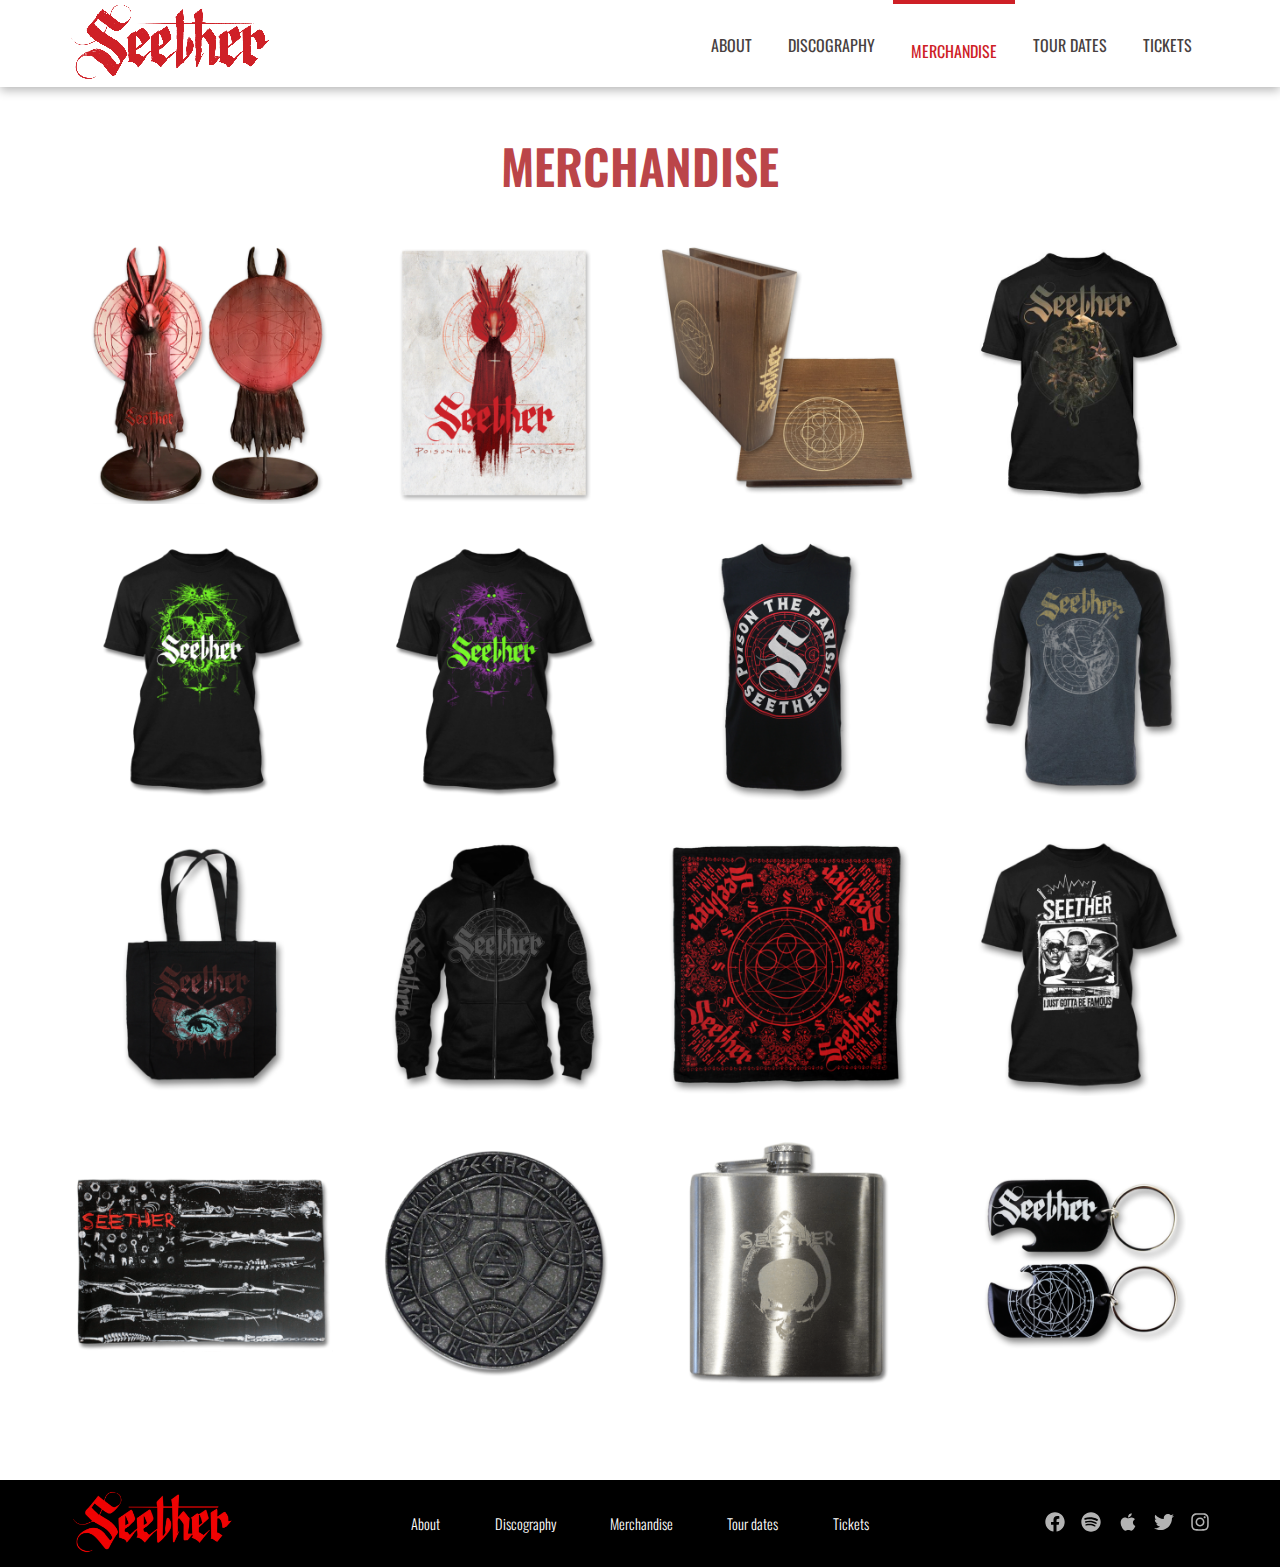
<file: merchandise.html>
<!DOCTYPE html>
<html lang="en">

<head>
  <title>Seether | Merchandise</title>
  <meta charset="UTF-8" />
  <meta name="viewport" content="width=device-width, initial-scale=1">
  <meta http-equiv="X-UA-Compatible" content="ie=edge" />
  <link rel="shortcut icon" href="img/favicon.png" type="image/png">
  <link rel="stylesheet" type="text/css" href="style.css" />
  <link href="https://fonts.googleapis.com/css?family=Oswald:300,400,500,600&display=swap" rel="stylesheet" />
</head>

<body>
  <header class="header">
    <div class="container">
      <div class="header-contaier">
        <div class="logo">
          <a href="index.html">
            <img src="img/logo.png" alt="logo" width="200" height="76" />
          </a>
        </div>
        <nav class="header-nav">
          <div class="header-mobile-menu">
            <img src="img/bars-solid.svg" alt="" width="30" height="30">
            <ul>
              <li><a href="about.html">About</a></li>
              <li><a href="discography.html">Discography</a></li>
              <li><a href="merchandise.html" class="header-nav__link--active">Merchandise</a></li>
              <li><a href="tour_dates.html">Tour dates</a></li>
              <li><a href="tickets.html">Tickets</a></li>
            </ul>
          </div>
          <ul>
            <li><a href="about.html">About</a></li>
            <li><a href="discography.html">Discography</a></li>
            <li><a href="merchandise.html" class="header-nav__link--active">Merchandise</a></li>
            <li><a href="tour_dates.html">Tour dates</a></li>
            <li><a href="tickets.html">Tickets</a></li>
          </ul>
        </nav>
      </div>
    </div>
  </header>
  <div class="main-conent">
    <section class="container">
      <h1 class="heading heading_big">Merchandise</h1>
      <div class="row">
        <div class="col-md-3 col-6">
          <div class="product-holder">
            <a href="#">
              <img src="img/Seether-parish-statue-main_grande.png" alt="">
              <div class="product-info">
                <span class="label sale">On sale</span>
                <h3>Priest Figure</h3>
                <p class="price">$ 249.99 USD</p>
              </div>
            </a>
          </div>
        </div>
        <div class="col-md-3 col-6">
          <div class="product-holder">
            <a href="#">
              <img src="img/Seether-parish-print-main_grande.png" alt="">
              <div class="product-info">
                <h3>Signed Poison the Parish Poster</h3>
                <p class="price">$ 29.99 USD</p>
              </div>
            </a>
          </div>
        </div>
        <div class="col-md-3 col-6">
          <div class="product-holder">
            <a href="#">
              <img src="img/Seether-parish-box-main_grande.png" alt="Wooden Book Stash Box">
              <div class="product-info">
                <h3>Wooden Book Stash Box</h3>
                <p class="price">$ 34.99 USD</p>
              </div>
            </a>
          </div>
        </div>
        <div class="col-md-3 col-6">
          <div class="product-holder">
            <a href="#">
              <img src="img/SEE-orchidskull-main_grande.jpg" alt="Skull Orchid Black T-Shirt">
              <div class="product-info">
                <h3>Skull Orchid Black T-Shirt</h3>
                <p class="price">$ 29.99 USD</p>
              </div>
            </a>
          </div>
        </div>

        <div class="col-md-3 col-6">
          <div class="product-holder">
            <a href="#">
              <img src="img/seether-dreamcatcher-tee-green-main_grande.png" alt="Dreamcatcher T-Shirt (Green)">
              <div class="product-info">
                <h3>Dreamcatcher T-Shirt (Green)</h3>
                <p class="price">$ 24.99 USD</p>
              </div>
            </a>
          </div>
        </div>
        <div class="col-md-3 col-6">
          <div class="product-holder">
            <a href="#">
              <img src="img/seether-dreamcatcher-tee-purple-main_grande.png" alt="Dreamcatcher T-Shirt (Purple)t">
              <div class="product-info">
                <h3>Dreamcatcher T-Shirt (Purple)</h3>
                <p class="price">$ 24.99 USD</p>
              </div>
            </a>
          </div>
        </div>
        <div class="col-md-3 col-6">
          <div class="product-holder">
            <a href="#">
              <img src="img/Seether-Parish-Circle-Muscle-Tank-Main_grande.png" alt="Parish Circle Muscle Tank">
              <div class="product-info">
                <h3>Parish Circle Muscle Tank</h3>
                <p class="price">$ 29.99 USD</p>
              </div>
            </a>
          </div>
        </div>
        <div class="col-md-3 col-6">
          <div class="product-holder">
            <a href="#">
              <img src="img/Seether-Stabbed-Raglan-Main_grande.png" alt="Stabbed Raglan">
              <div class="product-info">
                <h3>Stabbed Raglan</h3>
                <p class="price">$ 39.99 USD</p>
              </div>
            </a>
          </div>
        </div>

        <div class="col-md-3 col-6">
          <div class="product-holder">
            <a href="#">
              <img src="img/Seether-Moth-Eye-Tote-Main_grande.png" alt="Moth Eye Toten">
              <div class="product-info">
                <h3>Moth Eye Tote</h3>
                <p class="price">$ 19.99 USD</p>
              </div>
            </a>
          </div>
        </div>
        <div class="col-md-3 col-6">
          <div class="product-holder">
            <a href="#">
              <img src="img/Seether-Parish-Hoodie-Main_grande.png" alt="Parish Zip Hoodie">
              <div class="product-info">
                <h3>Parish Zip Hoodie</h3>
                <p class="price">$ 59.99 USD</p>
              </div>
            </a>
          </div>
        </div>
        <div class="col-md-3 col-6">
          <div class="product-holder">
            <a href="#">
              <img src="img/Seether-Poison-Bandana-Main_grande.png" alt="Poison Bandana">
              <div class="product-info">
                <h3>Poison Bandana</h3>
                <p class="price">$ 14.99 USD</p>
              </div>
            </a>
          </div>
        </div>
        <div class="col-md-3 col-6">
          <div class="product-holder">
            <a href="#">
              <img src="img/Seether-RealityKill-Tee-Main_grande.png" alt="Reality Kill T-Shirt">
              <div class="product-info">
                <h3>Reality Kill T-Shirt</h3>
                <p class="price">$ 29.99 USD</p>
              </div>
            </a>
          </div>
        </div>

        <div class="col-md-3 col-6">
          <div class="product-holder">
            <a href="#">
              <img src="img/Seether-BoneFlag-Mainpng_grande.png" alt="Bone Flag">
              <div class="product-info">
                <h3>Bone Flag</h3>
                <p class="price">$ 24.99 USD</p>
              </div>
            </a>
          </div>
        </div>
        <div class="col-md-3 col-6">
          <div class="product-holder">
            <a href="#">
              <img src="img/seether-prayforthesun-beltbuckle-front-mainpng_grande.png"
                alt="Pray For The Sun Belt Buckle">
              <div class="product-info">
                <h3>Pray For The Sun Belt Buckle</h3>
                <p class="price">$ 11.99 USD</p>
              </div>
            </a>
          </div>
        </div>
        <div class="col-md-3 col-6">
          <div class="product-holder">
            <a href="#">
              <img src="img/Seether-skullClamp-Flask-mainpng_grande.png" alt="Skull Clamp Flask">
              <div class="product-info">
                <h3>Skull Clamp Flask</h3>
                <p class="price">$ 15.99 USD</p>
              </div>
            </a>
          </div>
        </div>
        <div class="col-md-3 col-6">
          <div class="product-holder">
            <a href="#">
              <img src="img/Seether-DogTag-Bottle-Opener-Main_grande.png" alt="Dog Tag Bottle Opener">
              <div class="product-info">
                <h3>Dog Tag Bottle Opener</h3>
                <p class="price">$ 4.99 USD</p>
              </div>
            </a>
          </div>
        </div>



      </div>
    </section>
  </div>
  <footer class="footer mt-20">
    <div class="container">
      <div class="row flex-between-center">
        <div class="col-2 col-md-2 logo-wrapper">
          <div class="logo">
            <a href="index.html">
              <img src="img/792583.png" alt="logo" width="200" height="76" />
            </a>
          </div>
        </div>
        <div class="col-7 col-md-5 footer-nav__wrapper">
          <nav class="footer-nav">
            <ul>
              <li><a href="about.html">About</a></li>
              <li><a href="discography.html">Discography</a></li>
              <li><a href="merchandise.html">Merchandise</a></li>
              <li><a href="tour_dates.html">Tour dates</a></li>
              <li><a href="tickets.html">Tickets</a></li>
            </ul>
          </nav>
        </div>
        <div class="col-3 col-md-2 social__wrapper">
          <ul class="social">
            <li><a href="https://www.facebook.com/seether" target="_blank"><svg aria-hidden="true" focusable="false"
                  data-prefix="fab" data-icon="facebook" class="svg-inline--fa fa-facebook fa-w-16" role="img"
                  xmlns="http://www.w3.org/2000/svg" viewBox="0 0 512 512">
                  <path fill="currentColor"
                    d="M504 256C504 119 393 8 256 8S8 119 8 256c0 123.78 90.69 226.38 209.25 245V327.69h-63V256h63v-54.64c0-62.15 37-96.48 93.67-96.48 27.14 0 55.52 4.84 55.52 4.84v61h-31.28c-30.8 0-40.41 19.12-40.41 38.73V256h68.78l-11 71.69h-57.78V501C413.31 482.38 504 379.78 504 256z">
                  </path>
                </svg>
              </a></li>
            <li><a href="https://open.spotify.com/artist/6B5c4sch27tWHAGdarpPaW?si=mS6Y9WP8RYO1DmvcekiK2Q"
                target="_blank"><svg aria-hidden="true" focusable="false" data-prefix="fab" data-icon="spotify"
                  class="svg-inline--fa fa-spotify fa-w-16" role="img" xmlns="http://www.w3.org/2000/svg"
                  viewBox="0 0 496 512">
                  <path fill="currentColor"
                    d="M248 8C111.1 8 0 119.1 0 256s111.1 248 248 248 248-111.1 248-248S384.9 8 248 8zm100.7 364.9c-4.2 0-6.8-1.3-10.7-3.6-62.4-37.6-135-39.2-206.7-24.5-3.9 1-9 2.6-11.9 2.6-9.7 0-15.8-7.7-15.8-15.8 0-10.3 6.1-15.2 13.6-16.8 81.9-18.1 165.6-16.5 237 26.2 6.1 3.9 9.7 7.4 9.7 16.5s-7.1 15.4-15.2 15.4zm26.9-65.6c-5.2 0-8.7-2.3-12.3-4.2-62.5-37-155.7-51.9-238.6-29.4-4.8 1.3-7.4 2.6-11.9 2.6-10.7 0-19.4-8.7-19.4-19.4s5.2-17.8 15.5-20.7c27.8-7.8 56.2-13.6 97.8-13.6 64.9 0 127.6 16.1 177 45.5 8.1 4.8 11.3 11 11.3 19.7-.1 10.8-8.5 19.5-19.4 19.5zm31-76.2c-5.2 0-8.4-1.3-12.9-3.9-71.2-42.5-198.5-52.7-280.9-29.7-3.6 1-8.1 2.6-12.9 2.6-13.2 0-23.3-10.3-23.3-23.6 0-13.6 8.4-21.3 17.4-23.9 35.2-10.3 74.6-15.2 117.5-15.2 73 0 149.5 15.2 205.4 47.8 7.8 4.5 12.9 10.7 12.9 22.6 0 13.6-11 23.3-23.2 23.3z">
                  </path>
                </svg>
              </a></li>
            <li><a href="https://itunes.apple.com/us/artist/seether/92713141" target="_blank">

                <svg aria-hidden="true" focusable="false" data-prefix="fab" data-icon="apple"
                  class="svg-inline--fa fa-apple fa-w-12" role="img" xmlns="http://www.w3.org/2000/svg"
                  viewBox="0 0 384 512">
                  <path fill="currentColor"
                    d="M318.7 268.7c-.2-36.7 16.4-64.4 50-84.8-18.8-26.9-47.2-41.7-84.7-44.6-35.5-2.8-74.3 20.7-88.5 20.7-15 0-49.4-19.7-76.4-19.7C63.3 141.2 4 184.8 4 273.5q0 39.3 14.4 81.2c12.8 36.7 59 126.7 107.2 125.2 25.2-.6 43-17.9 75.8-17.9 31.8 0 48.3 17.9 76.4 17.9 48.6-.7 90.4-82.5 102.6-119.3-65.2-30.7-61.7-90-61.7-91.9zm-56.6-164.2c27.3-32.4 24.8-61.9 24-72.5-24.1 1.4-52 16.4-67.9 34.9-17.5 19.8-27.8 44.3-25.6 71.9 26.1 2 49.9-11.4 69.5-34.3z">
                  </path>
                </svg></a></li>
            <li><a href="https://twitter.com/seether" target="_blank"><svg aria-hidden="true" focusable="false"
                  data-prefix="fab" data-icon="twitter" class="svg-inline--fa fa-twitter fa-w-16" role="img"
                  xmlns="http://www.w3.org/2000/svg" viewBox="0 0 512 512">
                  <path fill="currentColor"
                    d="M459.37 151.716c.325 4.548.325 9.097.325 13.645 0 138.72-105.583 298.558-298.558 298.558-59.452 0-114.68-17.219-161.137-47.106 8.447.974 16.568 1.299 25.34 1.299 49.055 0 94.213-16.568 130.274-44.832-46.132-.975-84.792-31.188-98.112-72.772 6.498.974 12.995 1.624 19.818 1.624 9.421 0 18.843-1.3 27.614-3.573-48.081-9.747-84.143-51.98-84.143-102.985v-1.299c13.969 7.797 30.214 12.67 47.431 13.319-28.264-18.843-46.781-51.005-46.781-87.391 0-19.492 5.197-37.36 14.294-52.954 51.655 63.675 129.3 105.258 216.365 109.807-1.624-7.797-2.599-15.918-2.599-24.04 0-57.828 46.782-104.934 104.934-104.934 30.213 0 57.502 12.67 76.67 33.137 23.715-4.548 46.456-13.32 66.599-25.34-7.798 24.366-24.366 44.833-46.132 57.827 21.117-2.273 41.584-8.122 60.426-16.243-14.292 20.791-32.161 39.308-52.628 54.253z">
                  </path>
                </svg>
              </a></li>
            <li><a href="https://www.instagram.com/seether/" target="_blank"><svg aria-hidden="true" focusable="false"
                  data-prefix="fab" data-icon="instagram" class="svg-inline--fa fa-instagram fa-w-14" role="img"
                  xmlns="http://www.w3.org/2000/svg" viewBox="0 0 448 512">
                  <path fill="currentColor"
                    d="M224.1 141c-63.6 0-114.9 51.3-114.9 114.9s51.3 114.9 114.9 114.9S339 319.5 339 255.9 287.7 141 224.1 141zm0 189.6c-41.1 0-74.7-33.5-74.7-74.7s33.5-74.7 74.7-74.7 74.7 33.5 74.7 74.7-33.6 74.7-74.7 74.7zm146.4-194.3c0 14.9-12 26.8-26.8 26.8-14.9 0-26.8-12-26.8-26.8s12-26.8 26.8-26.8 26.8 12 26.8 26.8zm76.1 27.2c-1.7-35.9-9.9-67.7-36.2-93.9-26.2-26.2-58-34.4-93.9-36.2-37-2.1-147.9-2.1-184.9 0-35.8 1.7-67.6 9.9-93.9 36.1s-34.4 58-36.2 93.9c-2.1 37-2.1 147.9 0 184.9 1.7 35.9 9.9 67.7 36.2 93.9s58 34.4 93.9 36.2c37 2.1 147.9 2.1 184.9 0 35.9-1.7 67.7-9.9 93.9-36.2 26.2-26.2 34.4-58 36.2-93.9 2.1-37 2.1-147.8 0-184.8zM398.8 388c-7.8 19.6-22.9 34.7-42.6 42.6-29.5 11.7-99.5 9-132.1 9s-102.7 2.6-132.1-9c-19.6-7.8-34.7-22.9-42.6-42.6-11.7-29.5-9-99.5-9-132.1s-2.6-102.7 9-132.1c7.8-19.6 22.9-34.7 42.6-42.6 29.5-11.7 99.5-9 132.1-9s102.7-2.6 132.1 9c19.6 7.8 34.7 22.9 42.6 42.6 11.7 29.5 9 99.5 9 132.1s2.7 102.7-9 132.1z">
                  </path>
                </svg>
              </a></li>
          </ul>
        </div>
      </div>
    </div>
  </footer>
</body>

</html>
</file>
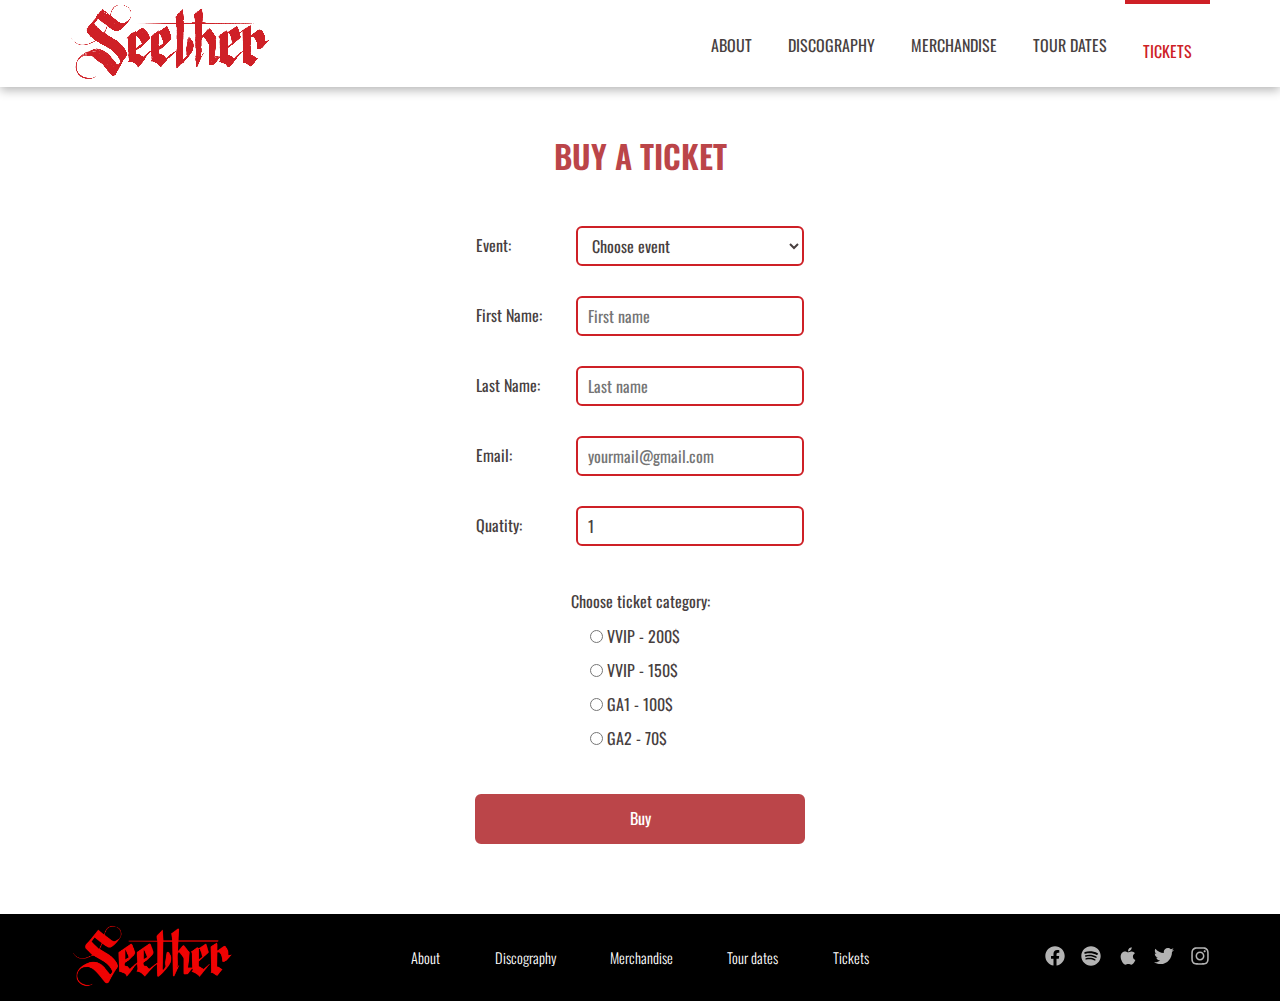
<file: tickets.html>
<!DOCTYPE html>
<html lang="en">

<head>
  <title>Seether | Tickets</title>
  <meta charset="UTF-8" />
  <meta name="viewport" content="width=device-width, initial-scale=1">
  <meta http-equiv="X-UA-Compatible" content="ie=edge" />
  <link rel="shortcut icon" href="img/favicon.png" type="image/png">
  <link rel="stylesheet" type="text/css" href="style.css" />
  <link href="https://fonts.googleapis.com/css?family=Oswald:300,400,500,600&display=swap" rel="stylesheet" />
</head>

<body>
  <header class="header">
    <div class="container">
      <div class="header-contaier">
        <div class="logo">
          <a href="index.html">
            <img src="img/logo.png" alt="logo" width="200" height="76" />
          </a>
        </div>
        <nav class="header-nav">
          <div class="header-mobile-menu">
            <img src="img/bars-solid.svg" alt="" width="30" height="30">
            <ul>
              <li><a href="about.html">About</a></li>
              <li><a href="discography.html">Discography</a></li>
              <li><a href="merchandise.html">Merchandise</a></li>
              <li><a href="tour_dates.html">Tour dates</a></li>
              <li><a href="tickets.html" class="header-nav__link--active">Tickets</a></li>
            </ul>
          </div>
          <ul>
            <li><a href="about.html">About</a></li>
            <li><a href="discography.html">Discography</a></li>
            <li><a href="merchandise.html">Merchandise</a></li>
            <li><a href="tour_dates.html">Tour dates</a></li>
            <li><a href="tickets.html" class="header-nav__link--active">Tickets</a></li>
          </ul>
        </nav>
      </div>
    </div>
  </header>
  <div class="main-conent">
    <section class="container">
      <h1 class="heading heading__big">Buy a ticket</h1>
      <form action="#" class="form-holder">
        <div class="form-row">
          <label for="event-name" class="form-label">Event:</label>
          <select id="event-name" class="form-select">
            <option value="none">Choose event</option>
            <option>26 jan - Seether 2020</option>
          </select>
        </div>
        <div class="form-row">
          <label for="first-name" class="form-label">First Name:</label>
          <input type="text" placeholder="First name" id="first-name" class="form-input">
        </div>
        <div class="form-row">
          <label for="last-name" class="form-label">Last Name:</label>
          <input type="text" placeholder="Last name" id="last-name" class="form-input">
        </div>
        <div class="form-row">
          <label for="email" class="form-label">Email:</label>
          <input type="email" placeholder="yourmail@gmail.com" class="form-input" id="email">
        </div>
        <div class="form-row">
          <label for="quantity" class="form-label">Quatity:</label>
          <input type="number" max="4" min="1" value="1" id="quantity" class="form-input">
        </div>
        <div class="form-row form-column">
          <p>Choose ticket category:</p>
          <label class="checkbox-radio-label"><input type="radio" value="vvip" name="ticket-category"> VVIP -
            200$</label>
          <label class="checkbox-radio-label"><input type="radio" value="vip" name="ticket-category"> VVIP - 150$</label
            class="checkbox-radio-label">
          <label class="checkbox-radio-label"><input type="radio" value="ga1" name="ticket-category"> GA1 - 100$</label
            class="checkbox-radio-label">
          <label class="checkbox-radio-label"><input type="radio" value="ga2" name="ticket-category"> GA2 - 70$</label>
        </div>

        <button type="submit" class="btn">Buy</button>
      </form>
    </section>
  </div>
  <footer class="footer mt-20">
    <div class="container">
      <div class="row flex-between-center">
        <div class="col-2 col-md-2 logo-wrapper">
          <div class="logo">
            <a href="index.html">
              <img src="img/792583.png" alt="logo" width="200" height="76" />
            </a>
          </div>
        </div>
        <div class="col-7 col-md-5 footer-nav__wrapper">
          <nav class="footer-nav">
            <ul>
              <li><a href="about.html">About</a></li>
              <li><a href="discography.html">Discography</a></li>
              <li><a href="merchandise.html">Merchandise</a></li>
              <li><a href="tour_dates.html">Tour dates</a></li>
              <li><a href="tickets.html">Tickets</a></li>
            </ul>
          </nav>
        </div>
        <div class="col-3 col-md-2 social__wrapper">
          <ul class="social">
            <li><a href="https://www.facebook.com/seether" target="_blank"><svg aria-hidden="true" focusable="false"
                  data-prefix="fab" data-icon="facebook" class="svg-inline--fa fa-facebook fa-w-16" role="img"
                  xmlns="http://www.w3.org/2000/svg" viewBox="0 0 512 512">
                  <path fill="currentColor"
                    d="M504 256C504 119 393 8 256 8S8 119 8 256c0 123.78 90.69 226.38 209.25 245V327.69h-63V256h63v-54.64c0-62.15 37-96.48 93.67-96.48 27.14 0 55.52 4.84 55.52 4.84v61h-31.28c-30.8 0-40.41 19.12-40.41 38.73V256h68.78l-11 71.69h-57.78V501C413.31 482.38 504 379.78 504 256z">
                  </path>
                </svg>
              </a></li>
            <li><a href="https://open.spotify.com/artist/6B5c4sch27tWHAGdarpPaW?si=mS6Y9WP8RYO1DmvcekiK2Q"
                target="_blank"><svg aria-hidden="true" focusable="false" data-prefix="fab" data-icon="spotify"
                  class="svg-inline--fa fa-spotify fa-w-16" role="img" xmlns="http://www.w3.org/2000/svg"
                  viewBox="0 0 496 512">
                  <path fill="currentColor"
                    d="M248 8C111.1 8 0 119.1 0 256s111.1 248 248 248 248-111.1 248-248S384.9 8 248 8zm100.7 364.9c-4.2 0-6.8-1.3-10.7-3.6-62.4-37.6-135-39.2-206.7-24.5-3.9 1-9 2.6-11.9 2.6-9.7 0-15.8-7.7-15.8-15.8 0-10.3 6.1-15.2 13.6-16.8 81.9-18.1 165.6-16.5 237 26.2 6.1 3.9 9.7 7.4 9.7 16.5s-7.1 15.4-15.2 15.4zm26.9-65.6c-5.2 0-8.7-2.3-12.3-4.2-62.5-37-155.7-51.9-238.6-29.4-4.8 1.3-7.4 2.6-11.9 2.6-10.7 0-19.4-8.7-19.4-19.4s5.2-17.8 15.5-20.7c27.8-7.8 56.2-13.6 97.8-13.6 64.9 0 127.6 16.1 177 45.5 8.1 4.8 11.3 11 11.3 19.7-.1 10.8-8.5 19.5-19.4 19.5zm31-76.2c-5.2 0-8.4-1.3-12.9-3.9-71.2-42.5-198.5-52.7-280.9-29.7-3.6 1-8.1 2.6-12.9 2.6-13.2 0-23.3-10.3-23.3-23.6 0-13.6 8.4-21.3 17.4-23.9 35.2-10.3 74.6-15.2 117.5-15.2 73 0 149.5 15.2 205.4 47.8 7.8 4.5 12.9 10.7 12.9 22.6 0 13.6-11 23.3-23.2 23.3z">
                  </path>
                </svg>
              </a></li>
            <li><a href="https://itunes.apple.com/us/artist/seether/92713141" target="_blank">

                <svg aria-hidden="true" focusable="false" data-prefix="fab" data-icon="apple"
                  class="svg-inline--fa fa-apple fa-w-12" role="img" xmlns="http://www.w3.org/2000/svg"
                  viewBox="0 0 384 512">
                  <path fill="currentColor"
                    d="M318.7 268.7c-.2-36.7 16.4-64.4 50-84.8-18.8-26.9-47.2-41.7-84.7-44.6-35.5-2.8-74.3 20.7-88.5 20.7-15 0-49.4-19.7-76.4-19.7C63.3 141.2 4 184.8 4 273.5q0 39.3 14.4 81.2c12.8 36.7 59 126.7 107.2 125.2 25.2-.6 43-17.9 75.8-17.9 31.8 0 48.3 17.9 76.4 17.9 48.6-.7 90.4-82.5 102.6-119.3-65.2-30.7-61.7-90-61.7-91.9zm-56.6-164.2c27.3-32.4 24.8-61.9 24-72.5-24.1 1.4-52 16.4-67.9 34.9-17.5 19.8-27.8 44.3-25.6 71.9 26.1 2 49.9-11.4 69.5-34.3z">
                  </path>
                </svg></a></li>
            <li><a href="https://twitter.com/seether" target="_blank"><svg aria-hidden="true" focusable="false"
                  data-prefix="fab" data-icon="twitter" class="svg-inline--fa fa-twitter fa-w-16" role="img"
                  xmlns="http://www.w3.org/2000/svg" viewBox="0 0 512 512">
                  <path fill="currentColor"
                    d="M459.37 151.716c.325 4.548.325 9.097.325 13.645 0 138.72-105.583 298.558-298.558 298.558-59.452 0-114.68-17.219-161.137-47.106 8.447.974 16.568 1.299 25.34 1.299 49.055 0 94.213-16.568 130.274-44.832-46.132-.975-84.792-31.188-98.112-72.772 6.498.974 12.995 1.624 19.818 1.624 9.421 0 18.843-1.3 27.614-3.573-48.081-9.747-84.143-51.98-84.143-102.985v-1.299c13.969 7.797 30.214 12.67 47.431 13.319-28.264-18.843-46.781-51.005-46.781-87.391 0-19.492 5.197-37.36 14.294-52.954 51.655 63.675 129.3 105.258 216.365 109.807-1.624-7.797-2.599-15.918-2.599-24.04 0-57.828 46.782-104.934 104.934-104.934 30.213 0 57.502 12.67 76.67 33.137 23.715-4.548 46.456-13.32 66.599-25.34-7.798 24.366-24.366 44.833-46.132 57.827 21.117-2.273 41.584-8.122 60.426-16.243-14.292 20.791-32.161 39.308-52.628 54.253z">
                  </path>
                </svg>
              </a></li>
            <li><a href="https://www.instagram.com/seether/" target="_blank"><svg aria-hidden="true" focusable="false"
                  data-prefix="fab" data-icon="instagram" class="svg-inline--fa fa-instagram fa-w-14" role="img"
                  xmlns="http://www.w3.org/2000/svg" viewBox="0 0 448 512">
                  <path fill="currentColor"
                    d="M224.1 141c-63.6 0-114.9 51.3-114.9 114.9s51.3 114.9 114.9 114.9S339 319.5 339 255.9 287.7 141 224.1 141zm0 189.6c-41.1 0-74.7-33.5-74.7-74.7s33.5-74.7 74.7-74.7 74.7 33.5 74.7 74.7-33.6 74.7-74.7 74.7zm146.4-194.3c0 14.9-12 26.8-26.8 26.8-14.9 0-26.8-12-26.8-26.8s12-26.8 26.8-26.8 26.8 12 26.8 26.8zm76.1 27.2c-1.7-35.9-9.9-67.7-36.2-93.9-26.2-26.2-58-34.4-93.9-36.2-37-2.1-147.9-2.1-184.9 0-35.8 1.7-67.6 9.9-93.9 36.1s-34.4 58-36.2 93.9c-2.1 37-2.1 147.9 0 184.9 1.7 35.9 9.9 67.7 36.2 93.9s58 34.4 93.9 36.2c37 2.1 147.9 2.1 184.9 0 35.9-1.7 67.7-9.9 93.9-36.2 26.2-26.2 34.4-58 36.2-93.9 2.1-37 2.1-147.8 0-184.8zM398.8 388c-7.8 19.6-22.9 34.7-42.6 42.6-29.5 11.7-99.5 9-132.1 9s-102.7 2.6-132.1-9c-19.6-7.8-34.7-22.9-42.6-42.6-11.7-29.5-9-99.5-9-132.1s-2.6-102.7 9-132.1c7.8-19.6 22.9-34.7 42.6-42.6 29.5-11.7 99.5-9 132.1-9s102.7-2.6 132.1 9c19.6 7.8 34.7 22.9 42.6 42.6 11.7 29.5 9 99.5 9 132.1s2.7 102.7-9 132.1z">
                  </path>
                </svg>
              </a></li>
          </ul>
        </div>
      </div>
    </div>
  </footer>
</body>

</html>
</file>
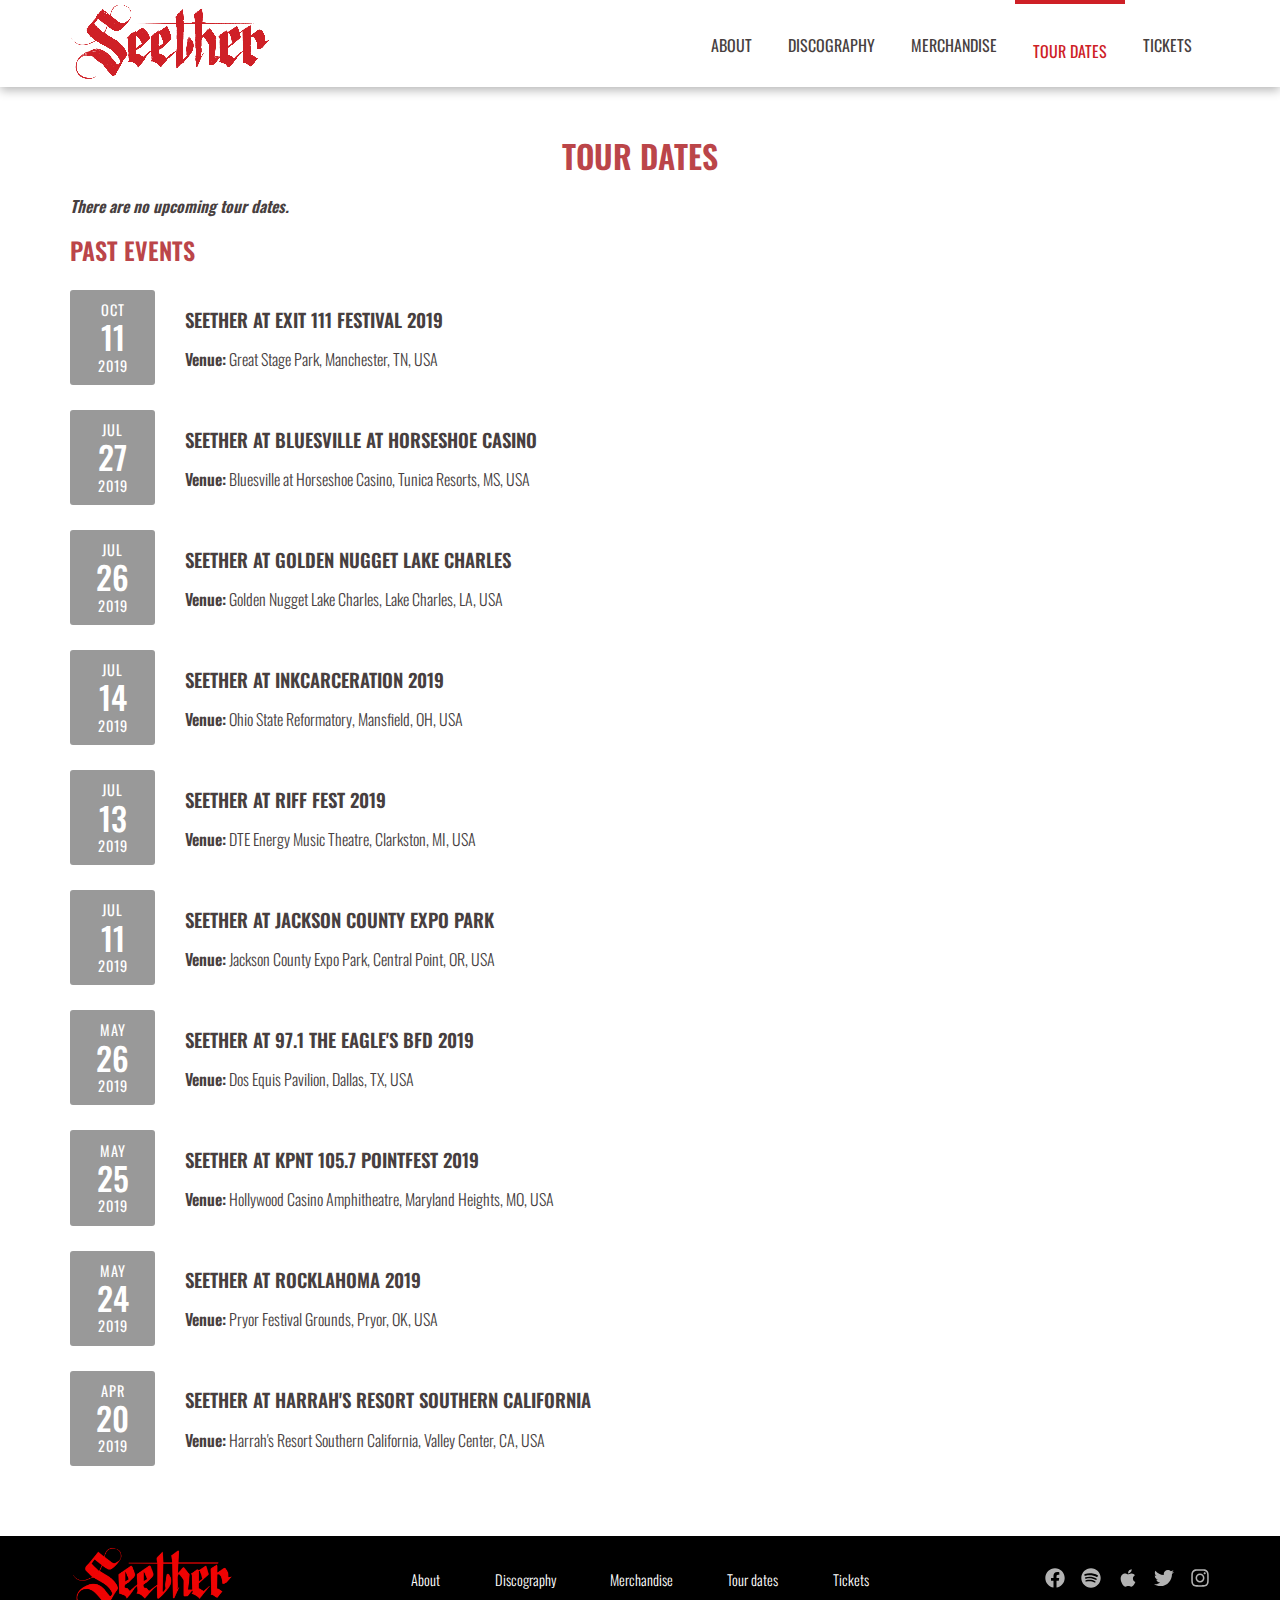
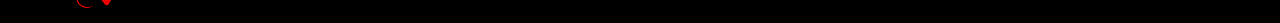
<file: tour_dates.html>
<!DOCTYPE html>
<html lang="en">

<head>
  <title>Seether | Tour Dates</title>
  <meta charset="UTF-8" />
  <meta name="viewport" content="width=device-width, initial-scale=1">
  <meta http-equiv="X-UA-Compatible" content="ie=edge" />
  <link rel="shortcut icon" href="img/favicon.png" type="image/png">
  <link rel="stylesheet" type="text/css" href="style.css" />
  <link href="https://fonts.googleapis.com/css?family=Oswald:300,400,500,600&display=swap" rel="stylesheet" />
</head>

<body>
  <header class="header">
    <div class="container">
      <div class="header-contaier">
        <div class="logo">
          <a href="index.html">
            <img src="img/logo.png" alt="logo" width="200" height="76" />
          </a>
        </div>
        <nav class="header-nav">
          <div class="header-mobile-menu">
            <img src="img/bars-solid.svg" alt="" width="30" height="30">
            <ul>
              <li><a href="about.html">About</a></li>
              <li><a href="discography.html">Discography</a></li>
              <li><a href="merchandise.html">Merchandise</a></li>
              <li><a href="tour_dates.html" class="header-nav__link--active">Tour dates</a></li>
              <li><a href="tickets.html">Tickets</a></li>
            </ul>
          </div>
          <ul>
            <li><a href="about.html">About</a></li>
            <li><a href="discography.html">Discography</a></li>
            <li><a href="merchandise.html">Merchandise</a></li>
            <li><a href="tour_dates.html" class="header-nav__link--active">Tour dates</a></li>
            <li><a href="tickets.html">Tickets</a></li>
          </ul>
        </nav>
      </div>
    </div>
  </header>
  <div class="main-conent">
    <section class="container">
      <h1 class="heading">Tour dates</h1>
      <p><i><b>There are no upcoming tour dates.</b></i></p>
      <h2 class="heading heading--textleft">Past events</h2>
      <div class="event-holder">
        <div class="date-holder inactive">
          <span class="date-month">Oct</span>
          <span class="date-day">11</span>
          <span class="date-year">2019</span>
        </div>
        <div>
          <h3>Seether at Exit 111 Festival 2019</h3>
          <p><b>Venue:</b> Great Stage Park, Manchester, TN, USA</p>
        </div>
      </div>
      <div class="event-holder">
        <div class="date-holder inactive">
          <span class="date-month">jul</span>
          <span class="date-day">27</span>
          <span class="date-year">2019</span>
        </div>
        <div>
          <h3>Seether at Bluesville at Horseshoe Casino</h3>
          <p><b>Venue:</b> Bluesville at Horseshoe Casino, Tunica Resorts, MS, USA</p>
        </div>
      </div>
      <div class="event-holder">
        <div class="date-holder inactive">
          <span class="date-month">jul</span>
          <span class="date-day">26</span>
          <span class="date-year">2019</span>
        </div>
        <div>
          <h3>Seether at Golden Nugget Lake Charles</h3>
          <p><b>Venue:</b> Golden Nugget Lake Charles, Lake Charles, LA, USA</p>
        </div>
      </div>
      <div class="event-holder">
        <div class="date-holder inactive">
          <span class="date-month">jul</span>
          <span class="date-day">14</span>
          <span class="date-year">2019</span>
        </div>
        <div>
          <h3>Seether at Inkcarceration 2019</h3>
          <p><b>Venue:</b> Ohio State Reformatory, Mansfield, OH, USA</p>
        </div>
      </div>
      <div class="event-holder">
        <div class="date-holder inactive">
          <span class="date-month">jul</span>
          <span class="date-day">13</span>
          <span class="date-year">2019</span>
        </div>
        <div>
          <h3>Seether at Riff Fest 2019</h3>
          <p><b>Venue:</b> DTE Energy Music Theatre, Clarkston, MI, USA</p>
        </div>
      </div>
      <div class="event-holder">
        <div class="date-holder inactive">
          <span class="date-month">jul</span>
          <span class="date-day">11</span>
          <span class="date-year">2019</span>
        </div>
        <div>
          <h3>Seether at Jackson County Expo Park</h3>
          <p><b>Venue:</b> Jackson County Expo Park, Central Point, OR, USA</p>
        </div>
      </div>
      <div class="event-holder">
        <div class="date-holder inactive">
          <span class="date-month">may</span>
          <span class="date-day">26</span>
          <span class="date-year">2019</span>
        </div>
        <div>
          <h3>Seether at 97.1 The Eagle's BFD 2019</h3>
          <p><b>Venue:</b> Dos Equis Pavilion, Dallas, TX, USA</p>
        </div>
      </div>
      <div class="event-holder">
        <div class="date-holder inactive">
          <span class="date-month">may</span>
          <span class="date-day">25</span>
          <span class="date-year">2019</span>
        </div>
        <div>
          <h3>Seether at KPNT 105.7 Pointfest 2019</h3>
          <p><b>Venue:</b> Hollywood Casino Amphitheatre, Maryland Heights, MO, USA</p>
        </div>
      </div>
      <div class="event-holder">
        <div class="date-holder inactive">
          <span class="date-month">may</span>
          <span class="date-day">24</span>
          <span class="date-year">2019</span>
        </div>
        <div>
          <h3>Seether at Rocklahoma 2019</h3>
          <p><b>Venue:</b> Pryor Festival Grounds, Pryor, OK, USA</p>
        </div>
      </div>
      <div class="event-holder">
        <div class="date-holder inactive">
          <span class="date-month">apr</span>
          <span class="date-day">20</span>
          <span class="date-year">2019</span>
        </div>
        <div>
          <h3>Seether at Harrah's Resort Southern California</h3>
          <p><b>Venue:</b> Harrah's Resort Southern California, Valley Center, CA, USA</p>
        </div>
      </div>
    </section>
  </div>
  <footer class="footer mt-20">
    <div class="container">
      <div class="row flex-between-center">
        <div class="col-2 col-md-2 logo-wrapper">
          <div class="logo">
            <a href="index.html">
              <img src="img/792583.png" alt="logo" width="200" height="76" />
            </a>
          </div>
        </div>
        <div class="col-7 col-md-5 footer-nav__wrapper">
          <nav class="footer-nav">
            <ul>
              <li><a href="about.html">About</a></li>
              <li><a href="discography.html">Discography</a></li>
              <li><a href="merchandise.html">Merchandise</a></li>
              <li><a href="tour_dates.html">Tour dates</a></li>
              <li><a href="tickets.html">Tickets</a></li>
            </ul>
          </nav>
        </div>
        <div class="col-3 col-md-2 social__wrapper">
          <ul class="social">
            <li><a href="https://www.facebook.com/seether" target="_blank"><svg aria-hidden="true" focusable="false"
                  data-prefix="fab" data-icon="facebook" class="svg-inline--fa fa-facebook fa-w-16" role="img"
                  xmlns="http://www.w3.org/2000/svg" viewBox="0 0 512 512">
                  <path fill="currentColor"
                    d="M504 256C504 119 393 8 256 8S8 119 8 256c0 123.78 90.69 226.38 209.25 245V327.69h-63V256h63v-54.64c0-62.15 37-96.48 93.67-96.48 27.14 0 55.52 4.84 55.52 4.84v61h-31.28c-30.8 0-40.41 19.12-40.41 38.73V256h68.78l-11 71.69h-57.78V501C413.31 482.38 504 379.78 504 256z">
                  </path>
                </svg>
              </a></li>
            <li><a href="https://open.spotify.com/artist/6B5c4sch27tWHAGdarpPaW?si=mS6Y9WP8RYO1DmvcekiK2Q"
                target="_blank"><svg aria-hidden="true" focusable="false" data-prefix="fab" data-icon="spotify"
                  class="svg-inline--fa fa-spotify fa-w-16" role="img" xmlns="http://www.w3.org/2000/svg"
                  viewBox="0 0 496 512">
                  <path fill="currentColor"
                    d="M248 8C111.1 8 0 119.1 0 256s111.1 248 248 248 248-111.1 248-248S384.9 8 248 8zm100.7 364.9c-4.2 0-6.8-1.3-10.7-3.6-62.4-37.6-135-39.2-206.7-24.5-3.9 1-9 2.6-11.9 2.6-9.7 0-15.8-7.7-15.8-15.8 0-10.3 6.1-15.2 13.6-16.8 81.9-18.1 165.6-16.5 237 26.2 6.1 3.9 9.7 7.4 9.7 16.5s-7.1 15.4-15.2 15.4zm26.9-65.6c-5.2 0-8.7-2.3-12.3-4.2-62.5-37-155.7-51.9-238.6-29.4-4.8 1.3-7.4 2.6-11.9 2.6-10.7 0-19.4-8.7-19.4-19.4s5.2-17.8 15.5-20.7c27.8-7.8 56.2-13.6 97.8-13.6 64.9 0 127.6 16.1 177 45.5 8.1 4.8 11.3 11 11.3 19.7-.1 10.8-8.5 19.5-19.4 19.5zm31-76.2c-5.2 0-8.4-1.3-12.9-3.9-71.2-42.5-198.5-52.7-280.9-29.7-3.6 1-8.1 2.6-12.9 2.6-13.2 0-23.3-10.3-23.3-23.6 0-13.6 8.4-21.3 17.4-23.9 35.2-10.3 74.6-15.2 117.5-15.2 73 0 149.5 15.2 205.4 47.8 7.8 4.5 12.9 10.7 12.9 22.6 0 13.6-11 23.3-23.2 23.3z">
                  </path>
                </svg>
              </a></li>
            <li><a href="https://itunes.apple.com/us/artist/seether/92713141" target="_blank">

                <svg aria-hidden="true" focusable="false" data-prefix="fab" data-icon="apple"
                  class="svg-inline--fa fa-apple fa-w-12" role="img" xmlns="http://www.w3.org/2000/svg"
                  viewBox="0 0 384 512">
                  <path fill="currentColor"
                    d="M318.7 268.7c-.2-36.7 16.4-64.4 50-84.8-18.8-26.9-47.2-41.7-84.7-44.6-35.5-2.8-74.3 20.7-88.5 20.7-15 0-49.4-19.7-76.4-19.7C63.3 141.2 4 184.8 4 273.5q0 39.3 14.4 81.2c12.8 36.7 59 126.7 107.2 125.2 25.2-.6 43-17.9 75.8-17.9 31.8 0 48.3 17.9 76.4 17.9 48.6-.7 90.4-82.5 102.6-119.3-65.2-30.7-61.7-90-61.7-91.9zm-56.6-164.2c27.3-32.4 24.8-61.9 24-72.5-24.1 1.4-52 16.4-67.9 34.9-17.5 19.8-27.8 44.3-25.6 71.9 26.1 2 49.9-11.4 69.5-34.3z">
                  </path>
                </svg></a></li>
            <li><a href="https://twitter.com/seether" target="_blank"><svg aria-hidden="true" focusable="false"
                  data-prefix="fab" data-icon="twitter" class="svg-inline--fa fa-twitter fa-w-16" role="img"
                  xmlns="http://www.w3.org/2000/svg" viewBox="0 0 512 512">
                  <path fill="currentColor"
                    d="M459.37 151.716c.325 4.548.325 9.097.325 13.645 0 138.72-105.583 298.558-298.558 298.558-59.452 0-114.68-17.219-161.137-47.106 8.447.974 16.568 1.299 25.34 1.299 49.055 0 94.213-16.568 130.274-44.832-46.132-.975-84.792-31.188-98.112-72.772 6.498.974 12.995 1.624 19.818 1.624 9.421 0 18.843-1.3 27.614-3.573-48.081-9.747-84.143-51.98-84.143-102.985v-1.299c13.969 7.797 30.214 12.67 47.431 13.319-28.264-18.843-46.781-51.005-46.781-87.391 0-19.492 5.197-37.36 14.294-52.954 51.655 63.675 129.3 105.258 216.365 109.807-1.624-7.797-2.599-15.918-2.599-24.04 0-57.828 46.782-104.934 104.934-104.934 30.213 0 57.502 12.67 76.67 33.137 23.715-4.548 46.456-13.32 66.599-25.34-7.798 24.366-24.366 44.833-46.132 57.827 21.117-2.273 41.584-8.122 60.426-16.243-14.292 20.791-32.161 39.308-52.628 54.253z">
                  </path>
                </svg>
              </a></li>
            <li><a href="https://www.instagram.com/seether/" target="_blank"><svg aria-hidden="true" focusable="false"
                  data-prefix="fab" data-icon="instagram" class="svg-inline--fa fa-instagram fa-w-14" role="img"
                  xmlns="http://www.w3.org/2000/svg" viewBox="0 0 448 512">
                  <path fill="currentColor"
                    d="M224.1 141c-63.6 0-114.9 51.3-114.9 114.9s51.3 114.9 114.9 114.9S339 319.5 339 255.9 287.7 141 224.1 141zm0 189.6c-41.1 0-74.7-33.5-74.7-74.7s33.5-74.7 74.7-74.7 74.7 33.5 74.7 74.7-33.6 74.7-74.7 74.7zm146.4-194.3c0 14.9-12 26.8-26.8 26.8-14.9 0-26.8-12-26.8-26.8s12-26.8 26.8-26.8 26.8 12 26.8 26.8zm76.1 27.2c-1.7-35.9-9.9-67.7-36.2-93.9-26.2-26.2-58-34.4-93.9-36.2-37-2.1-147.9-2.1-184.9 0-35.8 1.7-67.6 9.9-93.9 36.1s-34.4 58-36.2 93.9c-2.1 37-2.1 147.9 0 184.9 1.7 35.9 9.9 67.7 36.2 93.9s58 34.4 93.9 36.2c37 2.1 147.9 2.1 184.9 0 35.9-1.7 67.7-9.9 93.9-36.2 26.2-26.2 34.4-58 36.2-93.9 2.1-37 2.1-147.8 0-184.8zM398.8 388c-7.8 19.6-22.9 34.7-42.6 42.6-29.5 11.7-99.5 9-132.1 9s-102.7 2.6-132.1-9c-19.6-7.8-34.7-22.9-42.6-42.6-11.7-29.5-9-99.5-9-132.1s-2.6-102.7 9-132.1c7.8-19.6 22.9-34.7 42.6-42.6 29.5-11.7 99.5-9 132.1-9s102.7-2.6 132.1 9c19.6 7.8 34.7 22.9 42.6 42.6 11.7 29.5 9 99.5 9 132.1s2.7 102.7-9 132.1z">
                  </path>
                </svg>
              </a></li>
          </ul>
        </div>
      </div>
    </div>
  </footer>
</body>

</html>
</file>
<file: style.css>
* {
  -webkit-box-sizing: border-box;
          box-sizing: border-box;
}

::-webkit-input-placeholder,
:-moz-placeholder,
:-ms-input-placeholder {
  color: #757575;
  font-weight: 400;
}

/*Normalize*/
html,
body {
  margin: 0;
  height: 100%;
}

button,
input,
optgroup,
select,
textarea {
  font-family: inherit;
  font-size: 100%;
  line-height: 1.2;
  margin: 0;
  text-transform: none;
}

h1,
h2,
h3,
h4,
h5,
h6 {
  text-transform: uppercase;
  font-weight: 600;
}

b,
strong {
  font-weight: 600;
}

sub,
sup {
  font-size: 75%;
  line-height: 0;
  position: relative;
  vertical-align: baseline;
}

sub {
  bottom: -0.25em;
}

sup {
  top: -0.5em;
}

/*end of Normalize*/
ul {
  list-style: none;
  margin: 0;
  padding: 0;
}

img {
  max-width: 100%;
  height: auto;
  border: 0;
}

body {
  color: #483f3f;
  display: -webkit-box;
  display: -ms-flexbox;
  display: flex;
  -webkit-box-orient: vertical;
  -webkit-box-direction: normal;
      -ms-flex-direction: column;
          flex-direction: column;
  font: 400 16px/1.2 "Oswald", sans-serif;
}

h1 {
  font-size: 2em;
  margin: 0.67em 0;
}

p {
  font-weight: 300;
}

.wrapper {
  display: -webkit-box;
  display: -ms-flexbox;
  display: flex;
  -webkit-box-orient: vertical;
  -webkit-box-direction: normal;
      -ms-flex-direction: column;
          flex-direction: column;
}

header {
  background: #fff;
  -webkit-box-shadow: 0 3px 10px rgba(0, 0, 0, 0.3);
          box-shadow: 0 3px 10px rgba(0, 0, 0, 0.3);
  position: relative;
}

.header-mobile-menu {
  display: none;
}

.container {
  margin-right: auto;
  margin-left: auto;
  padding: 0 15px;
  max-width: 1170px;
  width: 100%;
}

.header-contaier {
  display: -webkit-box;
  display: -ms-flexbox;
  display: flex;
  -webkit-box-pack: justify;
      -ms-flex-pack: justify;
          justify-content: space-between;
  -webkit-box-align: center;
      -ms-flex-align: center;
          align-items: center;
}

.logo img {
  width: 200px;
  height: auto;
}

.header-nav ul {
  display: -webkit-box;
  display: -ms-flexbox;
  display: flex;
  padding: 0;
  margin: 0;
}

.header-nav ul li {
  -webkit-box-orient: horizontal;
  -webkit-box-direction: normal;
      -ms-flex-direction: row;
          flex-direction: row;
}

.header-nav ul a {
  color: #483f3f;
  text-transform: uppercase;
  text-decoration: none;
  padding: 32px 18px;
  display: block;
  border-top: 4px solid transparent;
  -webkit-transition: all 0.15s linear;
  transition: all 0.15s linear;
}

.header-nav ul a:hover, .header-nav ul a.header-nav__link--active {
  color: #ce2026;
  padding: 38px 18px 26px;
  border-color: #ce2026;
}

section {
  margin-top: 50px;
  margin-bottom: 50px;
}

.main-conent {
  -webkit-box-flex: 1;
      -ms-flex: 1 0 auto;
          flex: 1 0 auto;
}

.heading {
  color: #bb4549;
  text-align: center;
}

.heading_big {
  font-size: 3em;
}

.heading_mid {
  font-size: 2em;
}

.heading--textleft {
  text-align: left;
}

.screen-height {
  height: calc(100vh - 87px);
  overflow: hidden;
}

.filter-brightness:hover {
  -webkit-filter: brightness(1.8);
          filter: brightness(1.8);
}

.band {
  display: -webkit-box;
  display: -ms-flexbox;
  display: flex;
  -ms-flex-wrap: wrap;
      flex-wrap: wrap;
  -webkit-box-pack: center;
      -ms-flex-pack: center;
          justify-content: center;
  -webkit-box-align: center;
      -ms-flex-align: center;
          align-items: center;
  position: relative;
}

.band__about {
  color: #fff;
  text-align: center;
  max-width: 202px;
  position: relative;
  top: 0;
  -webkit-animation: to_up 2s linear 1.5s forwards;
          animation: to_up 2s linear 1.5s forwards;
}

.guitarist {
  -webkit-box-flex: 0;
      -ms-flex: 0 0 262px;
          flex: 0 0 262px;
  max-width: 262px;
}

.vocalist {
  -webkit-box-flex: 0;
      -ms-flex: 0 0 213px;
          flex: 0 0 213px;
  max-width: 213px;
  margin-left: -12px;
}

.basist {
  -webkit-box-flex: 0;
      -ms-flex: 0 0 262px;
          flex: 0 0 262px;
  max-width: 262px;
}

.drummer {
  -webkit-box-flex: 0;
      -ms-flex: 0 0 193px;
          flex: 0 0 193px;
  max-width: 193px;
  margin-left: -52px;
}

.drummer .band__about {
  max-width: 172px;
}

.blockquote {
  position: relative;
  background: #fff;
  color: #ce2026;
  margin: 0;
  padding: 1rem;
  border: solid 2px #313131;
  max-width: 100%;
}

.blockquote:before, .blockquote:after {
  content: "";
  position: absolute;
  display: block;
  top: 50%;
  -webkit-transform: translate(0, -50%);
          transform: translate(0, -50%);
  width: 2px;
  height: 70%;
  background: #fff;
}

.blockquote:before {
  left: -2px;
}

.blockquote:after {
  right: -2px;
}

.blockquote cite {
  display: block;
  text-align: right;
  color: #483f3f;
}

.mt-20 {
  margin-top: 20px;
}

.my-20 {
  margin-top: 20px;
  margin-bottom: 20px;
}

.my-30 {
  margin-top: 30px;
  margin-bottom: 30px;
}

.my-0 {
  margin-top: 0;
  margin-bottom: 0;
}

.yt-video iframe {
  display: block;
  width: 100%;
  min-height: 60vh;
  height: auto;
  border: 0;
}

.yt-video--small iframe {
  max-width: 620px;
  min-height: 50vh;
  margin: 0 auto;
}

.photos {
  display: -webkit-box;
  display: -ms-flexbox;
  display: flex;
  -webkit-box-pack: center;
      -ms-flex-pack: center;
          justify-content: center;
  -webkit-box-align: center;
      -ms-flex-align: center;
          align-items: center;
  height: 260px;
}

.photos__item {
  display: -webkit-box;
  display: -ms-flexbox;
  display: flex;
  -ms-flex-preferred-size: 33.3333%;
      flex-basis: 33.3333%;
  max-width: 33.3333%;
  -webkit-filter: grayscale(1);
          filter: grayscale(1);
  -webkit-transition: 0.5s linear;
  transition: 0.5s linear;
}

.photos__item:hover {
  -ms-flex-preferred-size: 50%;
      flex-basis: 50%;
  max-width: 50%;
  -webkit-filter: grayscale(0);
          filter: grayscale(0);
}

.photos__item img {
  width: 100%;
}

.text-center {
  text-align: center;
}

.form-holder {
  display: -webkit-box;
  display: -ms-flexbox;
  display: flex;
  -webkit-box-pack: center;
      -ms-flex-pack: center;
          justify-content: center;
  -webkit-box-orient: vertical;
  -webkit-box-direction: normal;
      -ms-flex-direction: column;
          flex-direction: column;
  margin: 50px 0;
}

.form-holder p {
  font-weight: 400;
  color: #483f3f;
}

.form-input,
.form-select {
  height: 40px;
  max-width: 100%;
  width: 228px;
  border: 2px solid #ce2026;
  border-radius: 6px;
  padding: 0 10px;
  color: #483f3f;
  background: #fff;
}

.form-select {
  color: #483f3f;
  padding-right: 0;
}

.form-label {
  -webkit-box-flex: 0;
      -ms-flex: 0 0 100px;
          flex: 0 0 100px;
  max-width: 100px;
}

.checkbox-radio-label {
  display: block;
  margin-bottom: 15px;
  min-width: 100px;
}

.form-row {
  display: -webkit-box;
  display: -ms-flexbox;
  display: flex;
  -webkit-box-pack: center;
      -ms-flex-pack: center;
          justify-content: center;
  -webkit-box-align: center;
      -ms-flex-align: center;
          align-items: center;
  margin-bottom: 30px;
}

.form-column {
  -webkit-box-orient: vertical;
  -webkit-box-direction: normal;
      -ms-flex-direction: column;
          flex-direction: column;
  -webkit-box-pack: start;
      -ms-flex-pack: start;
          justify-content: flex-start;
}

.btn {
  width: 29%;
  margin: 0 auto;
  border: 0;
  background: #bb4549;
  border: 2px solid #bb4549;
  border-radius: 6px;
  color: #fff;
  position: relative;
  z-index: 1;
  height: 50px;
  font-weight: 400;
  font-size: 1em;
  cursor: pointer;
}

.btn:before {
  content: "";
  display: block;
  position: absolute;
  z-index: -1;
  top: 0;
  left: 0;
  background-color: #fff;
  border-radius: 4px;
  width: 0;
  height: 100%;
  -webkit-transition: width 0.5s ease;
  transition: width 0.5s ease;
}

.btn:hover {
  color: #ce2026;
}

.btn:hover:before {
  width: 100%;
}

footer {
  -webkit-box-flex: 0;
      -ms-flex: 0 0 auto;
          flex: 0 0 auto;
  background: #000;
  min-height: 50px;
  padding: 10px 0;
}

footer .logo {
  -ms-flex-item-align: center;
      -ms-grid-row-align: center;
      align-self: center;
}

.footer-nav ul {
  padding: 0;
  margin: 0;
  display: -webkit-box;
  display: -ms-flexbox;
  display: flex;
  -webkit-box-pack: justify;
      -ms-flex-pack: justify;
          justify-content: space-between;
}

.footer-nav li {
  margin: 5px 0;
  font-weight: 300;
  font-size: 0.9em;
  display: inline-block;
}

.footer-nav a {
  color: #fff;
  text-decoration: none;
}

.footer-nav a:hover {
  text-decoration: underline;
  opacity: 0.9;
}

.social {
  padding: 0;
  margin: 0;
  display: -webkit-box;
  display: -ms-flexbox;
  display: flex;
  -webkit-box-pack: justify;
      -ms-flex-pack: justify;
          justify-content: space-between;
}

.social li {
  margin: 5px 0;
}

.social a {
  opacity: 0.7;
}

.social a:hover {
  opacity: 1;
}

.social svg {
  color: #fff;
  width: 20px;
  height: 20px;
}

.bg {
  background: url(img/Seether_WebBackground.jpg) repeat scroll;
}

.flex-center {
  display: -webkit-box;
  display: -ms-flexbox;
  display: flex;
  -webkit-box-pack: center;
      -ms-flex-pack: center;
          justify-content: center;
  -webkit-box-align: center;
      -ms-flex-align: center;
          align-items: center;
}

.flex-between-center {
  display: -webkit-box;
  display: -ms-flexbox;
  display: flex;
  -webkit-box-pack: justify;
      -ms-flex-pack: justify;
          justify-content: space-between;
  -webkit-box-align: center;
      -ms-flex-align: center;
          align-items: center;
}

.vertical-centered {
  -webkit-box-align: center;
      -ms-flex-align: center;
          align-items: center;
}

@-webkit-keyframes to_up {
  0% {
    opacity: 0;
  }
  50% {
    opacity: 0.5;
    top: -250px;
  }
  100% {
    opacity: 1;
    top: -330px;
  }
}

@keyframes to_up {
  0% {
    opacity: 0;
  }
  50% {
    opacity: 0.5;
    top: -250px;
  }
  100% {
    opacity: 1;
    top: -330px;
  }
}

/*Page ABOUT*/
.slick-prev:before,
.slick-next:before {
  color: #bb4549;
}

.slider-wrap {
  max-width: 750px;
  margin: 0 auto;
  padding: 0 25px;
  width: 100%;
}

.slider-wrap img {
  margin: 0 auto;
}

.column-text {
  -webkit-columns: 3;
          columns: 3;
  -webkit-column-gap: 30px;
          column-gap: 30px;
  margin: 1em 0;
}

.column-text p {
  margin-top: 0;
}

/*PAGE DISCOGRAPHY*/
.discography,
.singles {
  -webkit-columns: 3;
          columns: 3;
  -webkit-column-gap: 30px;
          column-gap: 30px;
}

.discography li,
.singles li {
  margin-bottom: 5px;
}

.discography li:before,
.singles li:before {
  content: "";
  display: inline-block;
  vertical-align: middle;
  width: 30px;
  height: 30px;
  margin-right: 5px;
  background: url(img/compact-disc-solid.svg) no-repeat;
}

.discography li a,
.singles li a {
  color: #bb4549;
  text-decoration: none;
}

.discography li a:hover,
.singles li a:hover {
  text-decoration: underline;
}

.singles li:before {
  background: url(img/record-vinyl-solid.svg) no-repeat;
}

.album-wrap {
  display: -webkit-box;
  display: -ms-flexbox;
  display: flex;
  -webkit-box-pack: center;
      -ms-flex-pack: center;
          justify-content: center;
  -webkit-box-align: center;
      -ms-flex-align: center;
          align-items: center;
  margin: 3em 0;
}

.album-wrap > div {
  padding: 0 15px;
}

.album-wrap .album-description {
  max-width: 320px;
}

.album-wrap .tracklist {
  max-width: 50%;
}

.album-wrap .tracklist .heading {
  margin-top: 0;
}

.album-wrap .tracklist ol {
  padding-left: 1.5em;
  margin: 0;
}

.album-img {
  max-width: 270px;
  margin: 0 auto;
  display: block;
}

/*Page Merchandise*/
.product-holder {
  position: relative;
  text-align: center;
  display: -webkit-box;
  display: -ms-flexbox;
  display: flex;
  -webkit-box-pack: center;
      -ms-flex-pack: center;
          justify-content: center;
  -webkit-box-align: center;
      -ms-flex-align: center;
          align-items: center;
  -webkit-box-orient: vertical;
  -webkit-box-direction: normal;
      -ms-flex-flow: column wrap;
          flex-flow: column wrap;
  width: 100%;
  margin: 15px 0;
}

.product-holder a {
  color: #fff;
  text-decoration: none;
  display: block;
}

.product-holder .product-info {
  width: 100%;
  height: 100%;
  position: absolute;
  top: 0;
  left: 0;
  background-color: rgba(0, 0, 0, 0.8);
  padding: 15px;
  opacity: 0;
  display: -webkit-box;
  display: -ms-flexbox;
  display: flex;
  -webkit-box-pack: center;
      -ms-flex-pack: center;
          justify-content: center;
  -webkit-box-align: center;
      -ms-flex-align: center;
          align-items: center;
  -webkit-box-orient: vertical;
  -webkit-box-direction: normal;
      -ms-flex-direction: column;
          flex-direction: column;
  -webkit-transition: 0.5s ease;
  transition: 0.5s ease;
}

.product-holder .product-info img {
  max-height: 100%;
}

.product-holder .product-info h1,
.product-holder .product-info h2,
.product-holder .product-info h3,
.product-holder .product-info h4,
.product-holder .product-info h5,
.product-holder .product-info h6,
.product-holder .product-info p {
  max-width: 100%;
  /*fix for ie*/
}

.product-holder .product-info .label {
  position: absolute;
  display: inline-block;
  min-width: 70px;
  padding: 5px;
  top: -15px;
  left: -15px;
  border-radius: 4px;
  color: #fff;
  font-weight: 400;
}

.product-holder .product-info .label.sale {
  background-color: green;
}

.product-holder:hover .product-info {
  opacity: 1;
}

.product-holder .price {
  font-weight: 400;
}

/*Page TOUR DATES*/
.event-holder {
  display: -webkit-box;
  display: -ms-flexbox;
  display: flex;
  -ms-flex-wrap: wrap;
      flex-wrap: wrap;
  margin: 25px -15px;
}

.event-holder > div {
  margin-left: 15px;
  margin-right: 15px;
}

.date-holder {
  border-radius: 3px;
  padding: 10px;
  background-color: #bb4549;
  color: #fff;
  display: -webkit-box;
  display: -ms-flexbox;
  display: flex;
  -webkit-box-orient: vertical;
  -webkit-box-direction: normal;
      -ms-flex-flow: column wrap;
          flex-flow: column wrap;
  -webkit-box-align: center;
      -ms-flex-align: center;
          align-items: center;
  -webkit-box-pack: center;
      -ms-flex-pack: center;
          justify-content: center;
  width: 85px;
}

.date-holder.inactive {
  background-color: #999;
}

.date-holder .date-month,
.date-holder .date-year {
  text-transform: uppercase;
  font-size: 0.9rem;
  letter-spacing: 1px;
}

.date-holder .date-day {
  font-size: 2rem;
  font-weight: 500;
}

/* Media queries*/
@media (max-width: 1440px) {
  .img-holder {
    max-height: 444px;
  }
  .guitarist {
    -webkit-box-flex: 0;
        -ms-flex: 0 0 178px;
            flex: 0 0 178px;
    max-width: 178px;
  }
  .vocalist {
    -webkit-box-flex: 0;
        -ms-flex: 0 0 143px;
            flex: 0 0 143px;
    max-width: 143px;
  }
  .basist {
    -webkit-box-flex: 0;
        -ms-flex: 0 0 179px;
            flex: 0 0 179px;
    max-width: 179px;
  }
  .drummer {
    -webkit-box-flex: 0;
        -ms-flex: 0 0 132px;
            flex: 0 0 132px;
    max-width: 132px;
    margin: -36px;
  }
  .band__about,
  .drummer .band__about {
    max-width: 130px;
    font-size: 70%;
  }
  .column-align-items-center {
    display: -webkit-box;
    display: -ms-flexbox;
    display: flex;
    -webkit-box-orient: vertical;
    -webkit-box-direction: normal;
        -ms-flex-flow: column wrap;
            flex-flow: column wrap;
    -webkit-box-align: center;
        -ms-flex-align: center;
            align-items: center;
  }
  @-webkit-keyframes to_up {
    0% {
      opacity: 0;
    }
    50% {
      opacity: 0.5;
      top: -100px;
    }
    100% {
      opacity: 1;
      top: -200px;
    }
  }
  @keyframes to_up {
    0% {
      opacity: 0;
    }
    50% {
      opacity: 0.5;
      top: -100px;
    }
    100% {
      opacity: 1;
      top: -200px;
    }
  }
}

@media (max-width: 768px) {
  .screen-height {
    height: auto;
  }
  .header-contaier {
    min-height: 50px;
  }
  .logo {
    -webkit-box-ordinal-group: 3;
        -ms-flex-order: 2;
            order: 2;
  }
  .header-nav {
    -webkit-box-ordinal-group: 2;
        -ms-flex-order: 1;
            order: 1;
  }
  .header-nav ul a {
    padding: 18px;
  }
  .header-nav ul a:hover {
    padding: 24px 18px 12px;
  }
  .logo img {
    width: 100px;
  }
  .header-nav > ul {
    display: none;
  }
  .header-mobile-menu {
    display: block;
  }
  .header-mobile-menu ul {
    display: none;
    -webkit-box-shadow: 0 -1px 10px rgba(0, 0, 0, 0.3);
            box-shadow: 0 -1px 10px rgba(0, 0, 0, 0.3);
    position: absolute;
    z-index: 10;
    width: 0;
    height: 0;
    top: 50px;
    left: 0;
    background: #fff;
    -webkit-transition: width 0.5s linear, height 0.5s ease;
    transition: width 0.5s linear, height 0.5s ease;
  }
  .header-mobile-menu:hover ul {
    display: block;
    width: 100%;
    height: auto;
  }
  .column-text,
  .discography,
  .singles {
    -webkit-columns: 2;
            columns: 2;
  }
}

@media (max-width: 580px) {
  .band {
    max-width: 320px;
    margin: 0 auto;
  }
  .band__about {
    font-size: 70%;
  }
  .basist {
    margin-left: -35px;
  }
  .photos {
    -webkit-box-orient: vertical;
    -webkit-box-direction: normal;
        -ms-flex-direction: column;
            flex-direction: column;
    height: 970px;
  }
  .photos__item {
    -ms-flex-preferred-size: 50%;
        flex-basis: 50%;
    max-width: 50%;
  }
  .photos__item:hover {
    -ms-flex-preferred-size: 80%;
        flex-basis: 80%;
    max-width: 80%;
  }
  .discography,
  .singles {
    -webkit-columns: 1;
            columns: 1;
  }
  .album-wrap {
    -webkit-box-orient: vertical;
    -webkit-box-direction: normal;
        -ms-flex-direction: column;
            flex-direction: column;
  }
  .album-wrap .tracklist {
    max-width: 100%;
  }
  .album-description {
    margin-bottom: 2em;
  }
  footer .logo-wrapper {
    display: none;
  }
  .footer-nav__wrapper,
  .social__wrapper {
    max-width: 100% !important;
    -webkit-box-flex: 0 !important;
        -ms-flex: 0 0 100% !important;
            flex: 0 0 100% !important;
  }
  .footer-nav ul,
  .social {
    -webkit-box-pack: center;
        -ms-flex-pack: center;
            justify-content: center;
  }
  .footer-nav ul li,
  .social li {
    margin: 5px;
  }
}

@media (max-width: 480px) {
  .photos {
    height: 580px;
  }
  .drummer .band__about {
    max-width: 120px;
  }
  .guitarist .band__about {
    max-width: 140px;
  }
  .column-text {
    -webkit-columns: 1;
            columns: 1;
  }
  .product-holder {
    font-size: 0.7em;
  }
}

@media (max-width: 320px) {
  .heading_big {
    font-size: 2em;
  }
  .heading_mid {
    font-size: 1.5em;
  }
}

@media (max-height: 1366px) {
  .screen-height {
    height: auto;
  }
}

/*IE hacks*/
:-ms-fullscreen .main-conent,
:root .main-conent {
  -ms-flex: 0 0 auto;
      flex: 0 0 auto;
}

:-ms-fullscreen .product-holder a,
:root .product-holder a {
  max-width: 100%;
}

:-ms-fullscreen .product-holder img,
:root .product-holder img {
  max-height: 268px;
}

/*Grid*/
.row {
  display: -webkit-box;
  display: -ms-flexbox;
  display: flex;
  -ms-flex-wrap: wrap;
      flex-wrap: wrap;
  margin-left: -15px;
  margin-right: -15px;
}

div[class^="col-"] {
  padding-right: 15px;
  padding-left: 15px;
}

.col-1 {
  -ms-flex: 0 0 8.333333%;
  -webkit-box-flex: 0;
          flex: 0 0 8.333333%;
  max-width: 8.333333%;
}

.col-2 {
  -ms-flex: 0 0 16.666667%;
  -webkit-box-flex: 0;
          flex: 0 0 16.666667%;
  max-width: 16.666667%;
}

.col-3 {
  -ms-flex: 0 0 25%;
  -webkit-box-flex: 0;
          flex: 0 0 25%;
  max-width: 25%;
}

.col-4 {
  -ms-flex: 0 0 33.333333%;
  -webkit-box-flex: 0;
          flex: 0 0 33.333333%;
  max-width: 33.333333%;
}

.col-5 {
  -ms-flex: 0 0 41.666667%;
  -webkit-box-flex: 0;
          flex: 0 0 41.666667%;
  max-width: 41.666667%;
}

.col-6 {
  -ms-flex: 0 0 50%;
  -webkit-box-flex: 0;
          flex: 0 0 50%;
  max-width: 50%;
}

.col-7 {
  -ms-flex: 0 0 58.333333%;
  -webkit-box-flex: 0;
          flex: 0 0 58.333333%;
  max-width: 58.333333%;
}

.col-8 {
  -ms-flex: 0 0 66.666667%;
  -webkit-box-flex: 0;
          flex: 0 0 66.666667%;
  max-width: 66.666667%;
}

.col-9 {
  -ms-flex: 0 0 75%;
  -webkit-box-flex: 0;
          flex: 0 0 75%;
  max-width: 75%;
}

.col-10 {
  -ms-flex: 0 0 83.333333%;
  -webkit-box-flex: 0;
          flex: 0 0 83.333333%;
  max-width: 83.333333%;
}

.col-11 {
  -ms-flex: 0 0 91.666667%;
  -webkit-box-flex: 0;
          flex: 0 0 91.666667%;
  max-width: 91.666667%;
}

.col-12 {
  -ms-flex: 0 0 100%;
  -webkit-box-flex: 0;
          flex: 0 0 100%;
  max-width: 100%;
}

@media (min-width: 768px) {
  .col-md-1 {
    -ms-flex: 0 0 8.333333%;
    -webkit-box-flex: 0;
            flex: 0 0 8.333333%;
    max-width: 8.333333%;
  }
  .col-md-2 {
    -ms-flex: 0 0 16.666667%;
    -webkit-box-flex: 0;
            flex: 0 0 16.666667%;
    max-width: 16.666667%;
  }
  .col-md-3 {
    -ms-flex: 0 0 25%;
    -webkit-box-flex: 0;
            flex: 0 0 25%;
    max-width: 25%;
  }
  .col-md-4 {
    -ms-flex: 0 0 33.333333%;
    -webkit-box-flex: 0;
            flex: 0 0 33.333333%;
    max-width: 33.333333%;
  }
  .col-md-5 {
    -ms-flex: 0 0 41.666667%;
    -webkit-box-flex: 0;
            flex: 0 0 41.666667%;
    max-width: 41.666667%;
  }
  .col-md-6 {
    -ms-flex: 0 0 50%;
    -webkit-box-flex: 0;
            flex: 0 0 50%;
    max-width: 50%;
  }
  .col-md-7 {
    -ms-flex: 0 0 58.333333%;
    -webkit-box-flex: 0;
            flex: 0 0 58.333333%;
    max-width: 58.333333%;
  }
  .col-md-8 {
    -ms-flex: 0 0 66.666667%;
    -webkit-box-flex: 0;
            flex: 0 0 66.666667%;
    max-width: 66.666667%;
  }
  .col-md-9 {
    -ms-flex: 0 0 75%;
    -webkit-box-flex: 0;
            flex: 0 0 75%;
    max-width: 75%;
  }
  .col-md-10 {
    -ms-flex: 0 0 83.333333%;
    -webkit-box-flex: 0;
            flex: 0 0 83.333333%;
    max-width: 83.333333%;
  }
  .col-md-11 {
    -ms-flex: 0 0 91.666667%;
    -webkit-box-flex: 0;
            flex: 0 0 91.666667%;
    max-width: 91.666667%;
  }
  .col-md-12 {
    -ms-flex: 0 0 100%;
    -webkit-box-flex: 0;
            flex: 0 0 100%;
    max-width: 100%;
  }
}
/*# sourceMappingURL=style.css.map */
</file>
